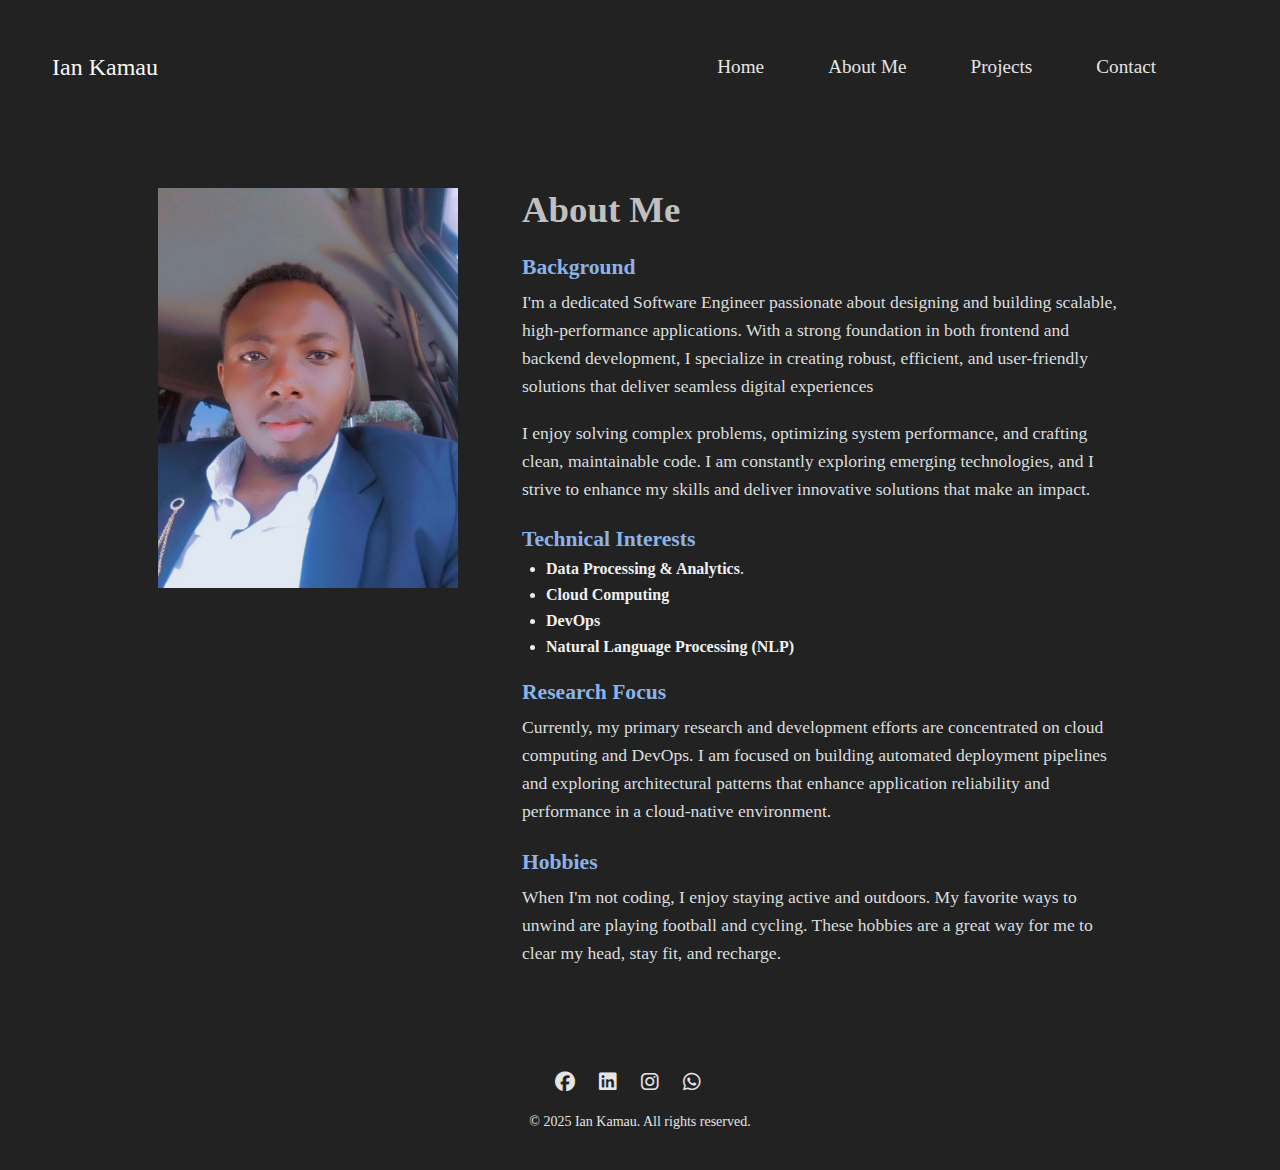
<file: about.html>
<!DOCTYPE html>
<html lang="en">
<head>
    <meta charset="UTF-8">
    <meta http-equiv="X-UA-Compatible" content="IE=edge">
    <meta name="viewport" content="width=device-width, initial-scale=1.0">
    <title>Ian Kamau |Portfolio</title>
    <link rel="stylesheet" href="about.css">
    <!----Font awesome cdn  font icon css -->
    <link rel="stylesheet" href="https://cdnjs.cloudflare.com/ajax/libs/font-awesome/6.2.1/css/all.min.css">
</head>
<body>
     <div class="hero-header">
        <div class="wrapper">
            <header>
                <div class="logo">
                <a href="index.html">
                    <div class="logo-text">Ian Kamau</div>
                </div>
            </a>
                <nav>
                    <div class="togglebtn">
                        <span></span>
                        <span></span>
                        <span></span>
                    </div>
                    <ul class="navlinks">
                        <li><a href="index.html">Home</a></li>
                        <li><a href="portfolio.html">About Me</a></li>
                        <li><a href="projects.html">Projects</a></li>
                        <li><a href="contact.html">Contact</a></li>
                    </ul>
                </nav>
            </header>
 <main class="about-section">
        <div class="profile-container">
            <img src="ngash7.jpg" alt="Your Name">
        </div>
        <div class="content-container">
            <h1>About Me</h1>
            
            <h3>Background</h3>
            <p>I'm a dedicated Software Engineer passionate about designing and building scalable, high-performance applications. With a strong foundation in both frontend and backend development, I specialize in creating robust, efficient, and user-friendly solutions that deliver seamless digital experiences
            </p>
            <br>
            <p>I enjoy solving complex problems, optimizing system performance, and crafting clean, maintainable code. I am constantly exploring emerging technologies, and I strive to enhance my skills and deliver innovative solutions that make an impact.</p>

             <h3>Technical Interests</h3>
              <ul>
                 <li><strong>Data Processing & Analytics</strong>.</li>
                  <li><strong>Cloud Computing</strong></li>
                   <li><strong>DevOps</strong> </li>
                    <li><strong>Natural Language Processing (NLP)</strong></li>
                 </ul>

           <h3>Research Focus</h3>
            <p>Currently, my primary research and development efforts are concentrated on cloud computing and DevOps. I am focused on building automated deployment pipelines and exploring architectural patterns that enhance application reliability and performance in a cloud-native environment.</p> 
       
            <h3>Hobbies</h3>
             <p>When I'm not coding, I enjoy staying active and outdoors. My favorite ways to unwind are playing football and cycling. These hobbies are a great way for me to clear my head, stay fit, and recharge.</p> 
        </div>
    </main>

              <footer class="footer">
            <div class="social-icons">
                <a href="https://www.facebook.com/share/8XiCCfiki7adhfAf/"><i class="fa-brands fa-facebook"></i></a>
                <a href="https://www.linkedin.com/in/ian-kamau-9265a637b?utm_source=share&utm_campaign=share_via&utm_content=profile&utm_medium=android_app"><i class="fa-brands fa-linkedin"></i></a>
                <a href="https://www.instagram.com/ian_ngash5_/profilecard/?igsh=MXBzMW1mbmlma2t0ag=="><i class="fa-brands fa-instagram"></i></a>
                <a href="https://whatsapp.com/dl/0115668278"><i class="fa-brands fa-whatsapp"></i></a>
                <a href="iankamnganga@gmail.com"><i class="fa-brands fa-gmail"></i></a>
            </div>
            <p>&copy; 2025 Ian Kamau. All rights reserved.</p>
        </footer>
</body>
</html>
</file>
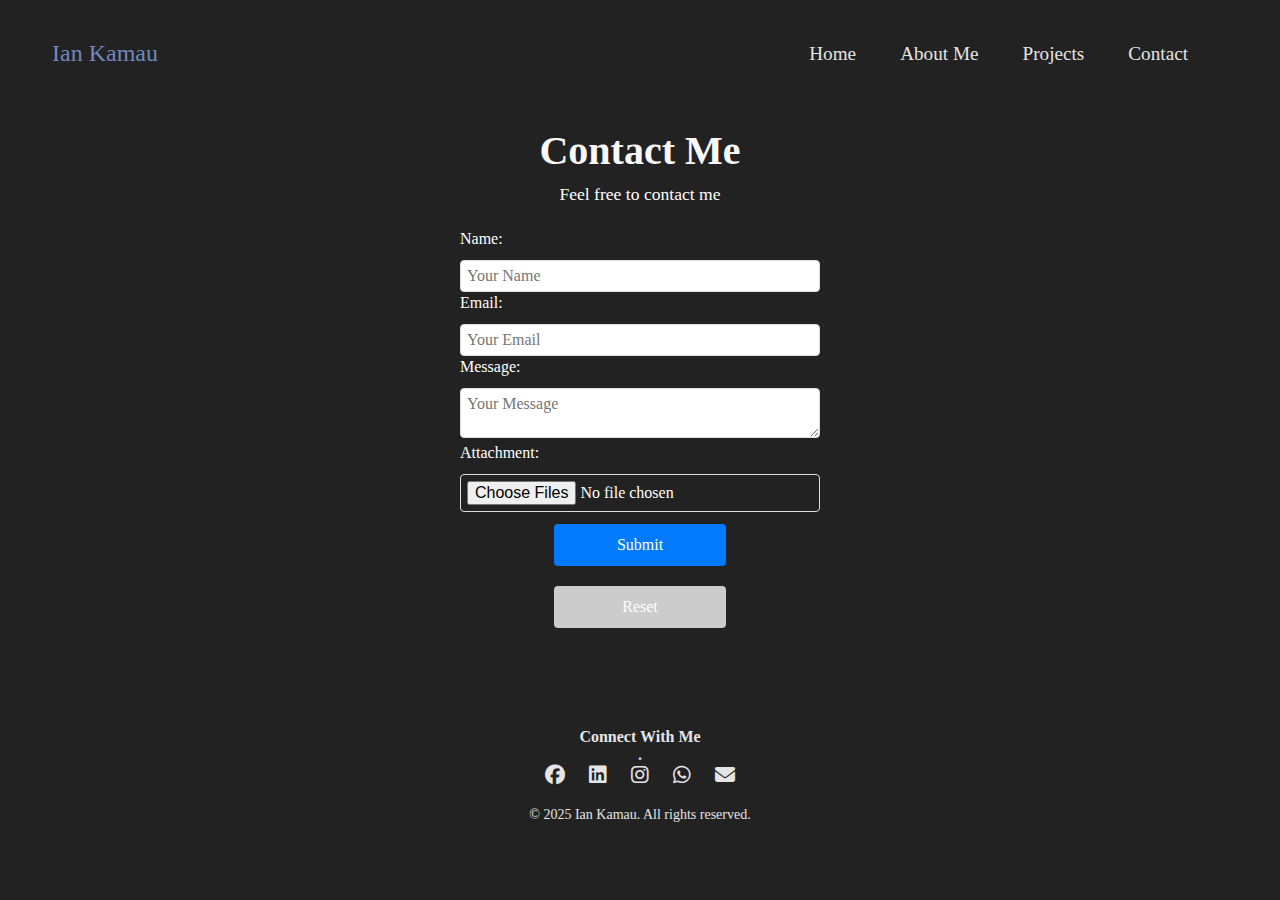
<file: contact.html>
<!DOCTYPE html>
<html lang="en">
<head>
    <meta charset="UTF-8">
    <meta http-equiv="X-UA-Compatible" content="IE=edge">
    <meta name="viewport" content="width=device-width, initial-scale=1.0">
    <title>Ian Kamau |contact</title>
     <style>
        body { font-family: Arial, sans-serif; }
        form { width: 400px; margin: auto; padding: 20px;  border-radius: 8px; }
        input, textarea, button { width: 100%; padding: 10px; margin-top: 10px; }
        #response { margin-top: 15px; padding: 10px; text-align: center; display: none; border-radius: 5px; }
        #response.success { background-color: #404140; color: #155724; border: 1px solid #c3e6cb; }
        #response.error { background-color: #1f1e1e; color: #721c24; border: 1px solid #f5c6cb; }
    </style> 
    <link rel="stylesheet" href="style.css">
    <!----Font awesome cdn  font icon css -->
    <link rel="stylesheet" href="https://cdnjs.cloudflare.com/ajax/libs/font-awesome/6.2.1/css/all.min.css">
</head>
<body>
    <div class="hero-header">
        <div class="wrapper">
            <header>
                <div class="logo">
                
                    <div class="logo-text">Ian Kamau</div>
                </div>
                <nav>
                    <div class="togglebtn">
                        <span></span>
                        <span></span>
                        <span></span>
                    </div>
                    <ul class="navlinks">
                        <li><a href="index.html">Home</a></li>
                        <li><a href="portfolio.html">About Me</a></li>
                      <li><a href="projects.html">Projects</a></li>
                        <li><a href="contact.html">Contact</a></li>
                    </ul>
                </nav>
            </header>
            <!-- Contact Section -->
     <section id="contact" class="contact-section">
        <div class="wrapper">
            <h2>Contact Me</h2>
            <p>Feel free to contact me</p>
        </div>
     <form id="contactForm" enctype="multipart/form-data">
    <div class="form-group">
        <label for="name">Name:</label>
        <input type="text" name="name" placeholder="Your Name" required>
    </div>
    <div class="form-group">
        <label for="email">Email:</label>
        <input type="email" name="email" placeholder="Your Email" required>
    </div>
    <div class="form-group">
        <label for="message">Message:</label>
        <textarea name="message" placeholder="Your Message" required></textarea>
    </div>
    <div class="form-group">
        <label for="attachment">Attachment:</label>
        <input type="file" name="attachment[]" multiple>
    </div>

    <button type="submit" class="btn">Submit</button>
    <button type="reset" class="btn">Reset</button>

    <!-- Added response div -->
    <div id="response" style="display:none; margin-top:15px; padding:10px; border-radius:5px;"></div>
</form>

<script>
    document.getElementById("contactForm").addEventListener("submit", function(e) {
        e.preventDefault(); // Stop form from refreshing page

        let form = e.target;
        let formData = new FormData(form);
        let responseDiv = document.getElementById("response");

        fetch("submit.php", {
            method: "POST",
            body: formData
        })
        .then(res => res.text())
        .then(data => {
            responseDiv.style.display = "block";
            if (data.trim().toLowerCase() === "success") {
                responseDiv.className = "success";
                responseDiv.style.backgroundColor = "#d4edda";
                responseDiv.style.color = "#155724";
                responseDiv.style.border = "1px solid #c3e6cb";
                responseDiv.innerHTML = "✅ Your message has been sent successfully!";
                form.reset();
            } else {
                responseDiv.className = "error";
                responseDiv.style.backgroundColor = "#f8d7da";
                responseDiv.style.color = "#721c24";
                responseDiv.style.border = "1px solid #f5c6cb";
                responseDiv.innerHTML = "❌ " + data;
            }
        })
        .catch(err => {
            responseDiv.style.display = "block";
            responseDiv.style.backgroundColor = "#f8d7da";
            responseDiv.style.color = "#721c24";
            responseDiv.style.border = "1px solid #f5c6cb";
            responseDiv.innerHTML = "⚠️ An unexpected error occurred.";
        });
    });
</script>

       

        
        <!-- Map Section -->
       
<!-- Map Section 
<section id="map" class="map-section">
  <iframe
    src="https://www.google.com/maps/embed?pb=!1m14!1m12!1m3!1d1994.5098153426866!2d36.66129980578531!3d-1.146455878846259!2m3!1f0!2f0!3f0!3m2!1i1024!2i768!4f13.1!5e0!3m2!1sen!2ske!4v1755619338118!5m2!1sen!2ske" 
    width="600"
     height="450" 
     style="border:0;" 
     allowfullscreen="" 
     loading="lazy" 
     referrerpolicy="no-referrer-when-downgrade">
    </iframe>
-->
</section>

  </div>
</section>


     </section>
 <footer class="footer">
       <h4>Connect With Me</h4>
       <h4>.</h4>
            <div class="social-icons">
                <a href="https://www.facebook.com/share/8XiCCfiki7adhfAf/"><i class="fa-brands fa-facebook"></i></a>
                <a href="https://www.linkedin.com/in/ian-kamau-9265a637b?utm_source=share&utm_campaign=share_via&utm_content=profile&utm_medium=android_app"><i class="fa-brands fa-linkedin"></i></a>
                <a href="https://www.instagram.com/ian_ngash5_/profilecard/?igsh=MXBzMW1mbmlma2t0ag=="><i class="fa-brands fa-instagram"></i></a>
                <a href="https://wa.me/254115668278" target="_blank"><i class="fa-brands fa-whatsapp"></i></a>
                <a href="mailto:iankamnganga@gmail.com"><i class="fa-solid fa-envelope"></i></a>

            </div>
            <p>&copy; 2025 Ian Kamau. All rights reserved.</p>
        </footer>
</body>
       
</html>
</file>
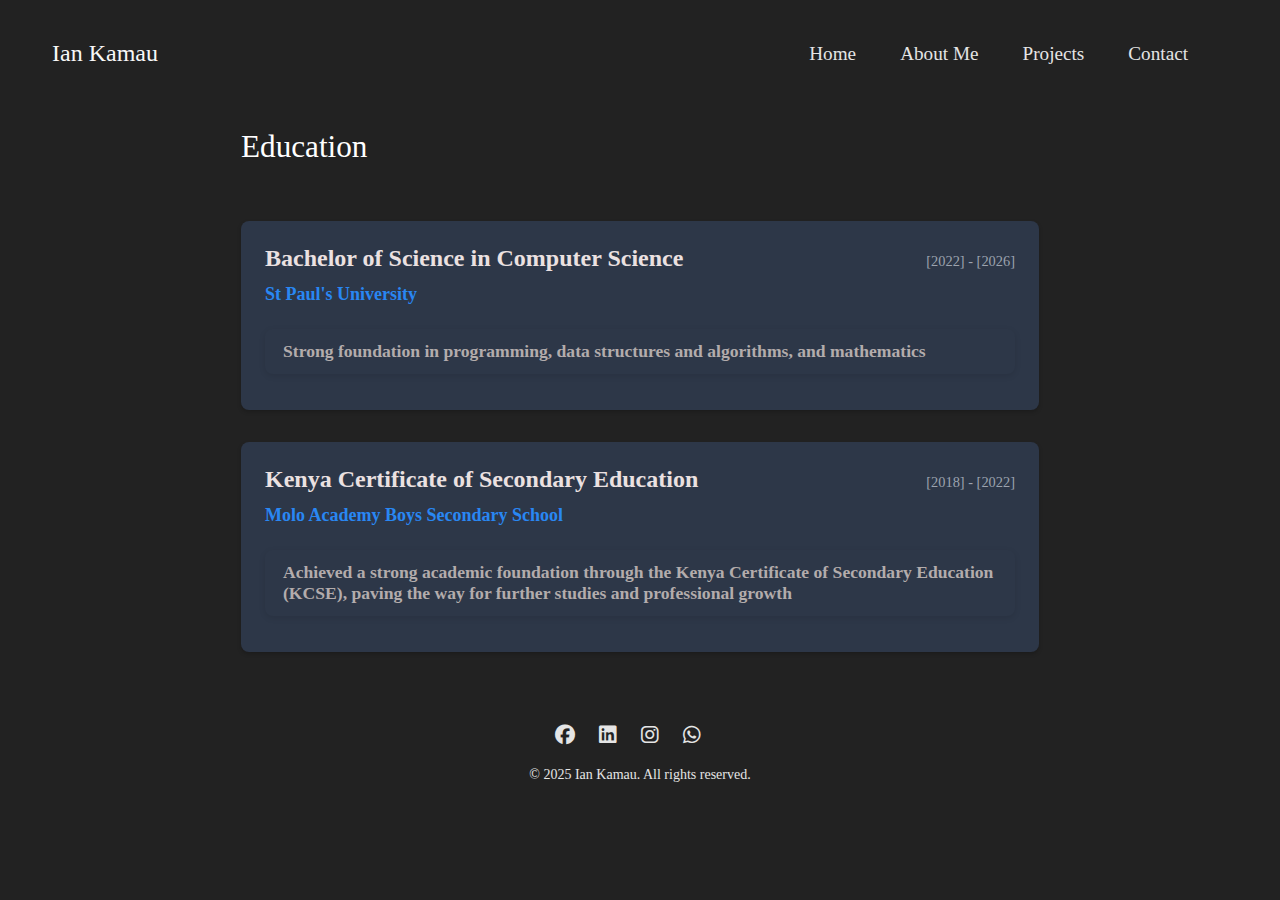
<file: education.html>
<!DOCTYPE html>
<html lang="en">
<head>
    <meta charset="UTF-8">
    <meta http-equiv="X-UA-Compatible" content="IE=edge">
    <meta name="viewport" content="width=device-width, initial-scale=1.0">
    <title>Ian Kamau |Portfolio</title>
    <link rel="stylesheet" href="experience.css">
    <!----Font awesome cdn  font icon css -->
    <link rel="stylesheet" href="https://cdnjs.cloudflare.com/ajax/libs/font-awesome/6.2.1/css/all.min.css">
</head>
<body>
     <div class="hero-header">
        <div class="wrapper">
            <header>
                <div class="logo">
                <a href="index.html">
                    <div class="logo-text">Ian Kamau</div>
                </div>
            </a>
                <nav>
                    <div class="togglebtn">
                        <span></span>
                        <span></span>
                        <span></span>
                    </div>
                    <ul class="navlinks">
                        <li><a href="index.html">Home</a></li>
                        <li><a href="portfolio.html">About Me</a></li>
                        <li><a href="projects.html">Projects</a></li>
                        <li><a href="contact.html">Contact</a></li>
                    </ul>
                </nav>
            </header>
    <!-- Main Content Section: Experience -->
           

    <main class="main-content container">
        <div class="experience-section">
            <h1 class="page-title">Education</h1>

        <section class="experience-list">

            <!-- Experience Card 1 -->
            <div class="experience-card">
                <h2 class="job-title">Bachelor of Science in Computer Science <span class="job-duration"> [2022] - [2026]</span></h2>
                               <span class="project-category">St Paul's University</span>
                  <P class="responsibilities">Strong foundation in programming, data structures and algorithms, and mathematics</P>
              <!--  <ul class="responsibilities">
                    <li>Developing and maintaining personal web applications using HTML, CSS, and JavaScript.</li>
<!--                  <li></li>
                    <li></li>
                    <li></li> -->
                </ul> 
              <!--  <p class="technologies-used"><span class="label">Technologies used:</span></p>
                <ul class="technologies-list">
                    <li>HTML, CSS, JavaScript</li>
                    <li>SQL (PostgreSQL, MySQL)</li>
                    <li>Python</li>
                    <li>PHP</li>
                    <li>Git, GitHub</li>
                    <li>Node.js</li>
                </ul>
            </div>
        -->
            </div>
            <!-- Experience Card 2 (You can duplicate this structure for more entries) -->
         <!-- <div class="experience-card">
                <h2 class="job-title">Software Engineer <span class="job-duration">- [Start Date] - [End Date]</span></h2>
                <ul class="responsibilities">
                    <li>Designed and developed robust web applications using [specific frameworks/languages].</li>
                    <li>Contributed to all phases of the software development lifecycle, from requirements gathering to deployment.</li>
                    <li>Implemented RESTful APIs and integrated with various third-party services.</li>
                    <li>Participated in code reviews and mentored junior developers.</li>
                </ul>
                <p class="technologies-used"><span class="label">Technologies used:</span></p>
                <ul class="technologies-list">
                    <li>JavaScript (React, Node.js)</li>
                    <li>Java (Spring Boot)</li>
                    <li>Docker, Kubernetes</li>
                    <li>Git, Jira</li>
                </ul>
            </div>
        -->
<div class="experience-card">
                <h2 class="job-title">Kenya Certificate of Secondary Education <span class="job-duration"> [2018] - [2022]</span></h2>
                               <span class="project-category">Molo Academy Boys Secondary School</span>
                  <P class="responsibilities">Achieved a strong academic foundation through the Kenya Certificate of Secondary Education (KCSE), paving the way for further studies and professional growth</P>
        </section>
    </main>
             <footer class="footer">
            <div class="social-icons">
                <a href="https://www.facebook.com/share/8XiCCfiki7adhfAf/"><i class="fa-brands fa-facebook"></i></a>
                <a href="https://www.linkedin.com/in/ian-kamau-9265a637b?utm_source=share&utm_campaign=share_via&utm_content=profile&utm_medium=android_app"><i class="fa-brands fa-linkedin"></i></a>
                <a href="https://www.instagram.com/ian_ngash5_/profilecard/?igsh=MXBzMW1mbmlma2t0ag=="><i class="fa-brands fa-instagram"></i></a>
                <a href="https://whatsapp.com/dl/0115668278"><i class="fa-brands fa-whatsapp"></i></a>
                <a href="iankamnganga@gmail.com"><i class="fa-brands fa-gmail"></i></a>
            </div>
            <p>&copy; 2025 Ian Kamau. All rights reserved.</p>
        </footer>
        </body>
       
        </html>
</file>
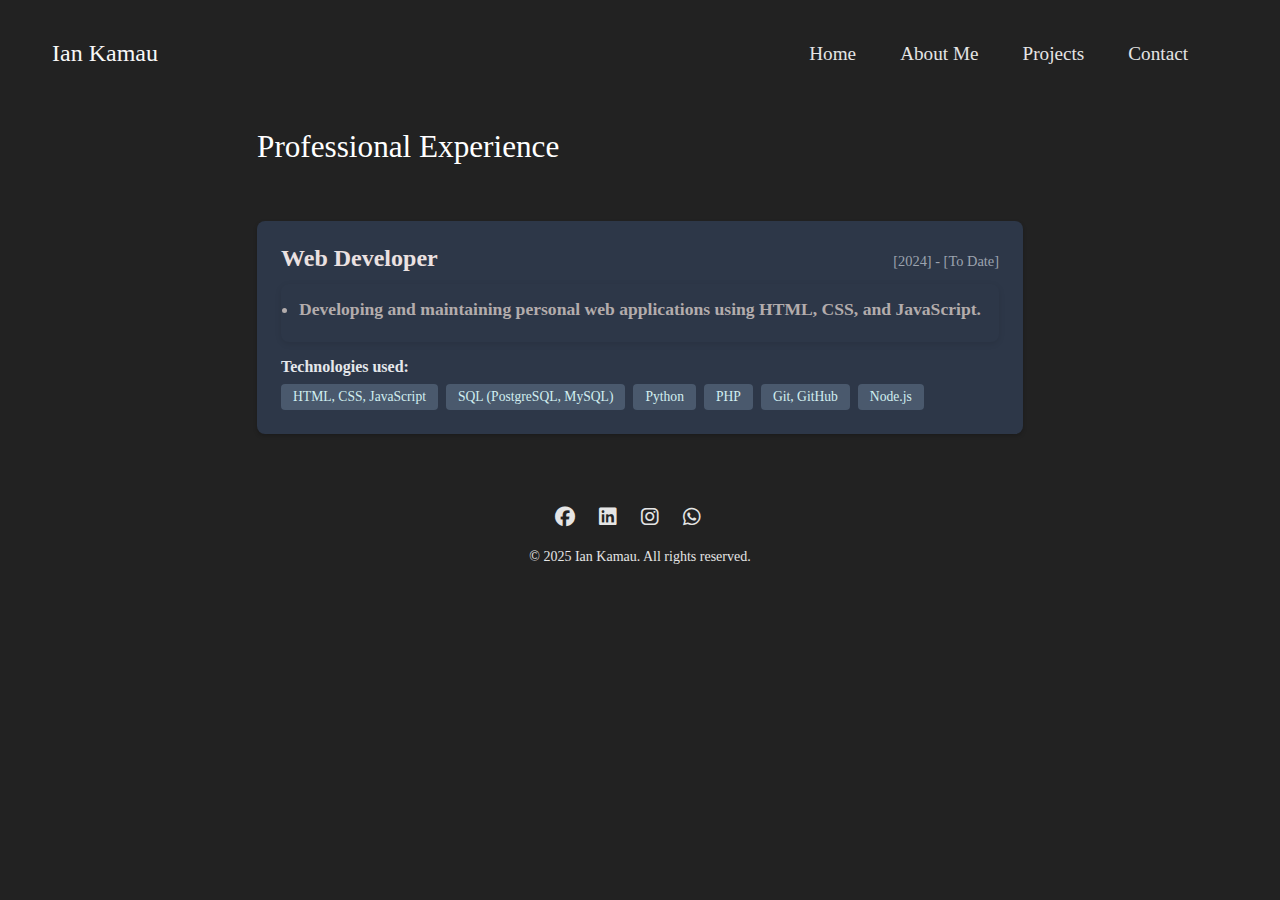
<file: experience.html>
<!DOCTYPE html>
<html lang="en">
<head>
    <meta charset="UTF-8">
    <meta http-equiv="X-UA-Compatible" content="IE=edge">
    <meta name="viewport" content="width=device-width, initial-scale=1.0">
    <title>Ian Kamau |Portfolio</title>
    <link rel="stylesheet" href="experience.css">
    <!----Font awesome cdn  font icon css -->
    <link rel="stylesheet" href="https://cdnjs.cloudflare.com/ajax/libs/font-awesome/6.2.1/css/all.min.css">
</head>
<body>
     <div class="hero-header">
        <div class="wrapper">
            <header>
                <div class="logo">
                <a href="index.html">
                    <div class="logo-text">Ian Kamau</div>
                </div>
            </a>
                <nav>
                    <div class="togglebtn">
                        <span></span>
                        <span></span>
                        <span></span>
                    </div>
                    <ul class="navlinks">
                        <li><a href="index.html">Home</a></li>
                        <li><a href="portfolio.html">About Me</a></li>
                        <li><a href="projects.html">Projects</a></li>
                        <li><a href="contact.html">Contact</a></li>
                    </ul>
                </nav>
            </header>
    <!-- Main Content Section: Experience -->
           

    <main class="main-content container">
        <div class="experience-section">
            <h1 class="page-title">Professional Experience</h1>

        <section class="experience-list">

            <!-- Experience Card 1 -->
            <div class="experience-card">
                <h2 class="job-title">Web Developer <span class="job-duration"> [2024] - [To Date]</span></h2>
                <ul class="responsibilities">
                    <li>Developing and maintaining personal web applications using HTML, CSS, and JavaScript.</li>
<!--                  <li></li>
                    <li></li>
                    <li></li> -->
                </ul>
                <p class="technologies-used"><span class="label">Technologies used:</span></p>
                <ul class="technologies-list">
                    <li>HTML, CSS, JavaScript</li>
                    <li>SQL (PostgreSQL, MySQL)</li>
                    <li>Python</li>
                    <li>PHP</li>
                    <li>Git, GitHub</li>
                    <li>Node.js</li>
                </ul>
            </div>

            <!-- Experience Card 2 (You can duplicate this structure for more entries) -->
         <!-- <div class="experience-card">
                <h2 class="job-title">Software Engineer <span class="job-duration">- [Start Date] - [End Date]</span></h2>
                <ul class="responsibilities">
                    <li>Designed and developed robust web applications using [specific frameworks/languages].</li>
                    <li>Contributed to all phases of the software development lifecycle, from requirements gathering to deployment.</li>
                    <li>Implemented RESTful APIs and integrated with various third-party services.</li>
                    <li>Participated in code reviews and mentored junior developers.</li>
                </ul>
                <p class="technologies-used"><span class="label">Technologies used:</span></p>
                <ul class="technologies-list">
                    <li>JavaScript (React, Node.js)</li>
                    <li>Java (Spring Boot)</li>
                    <li>Docker, Kubernetes</li>
                    <li>Git, Jira</li>
                </ul>
            </div>
        -->

        </section>
    </main>
             <footer class="footer">
            <div class="social-icons">
                <a href="https://www.facebook.com/share/8XiCCfiki7adhfAf/"><i class="fa-brands fa-facebook"></i></a>
                <a href="https://www.linkedin.com/in/ian-kamau-9265a637b?utm_source=share&utm_campaign=share_via&utm_content=profile&utm_medium=android_app"><i class="fa-brands fa-linkedin"></i></a>
                <a href="https://www.instagram.com/ian_ngash5_/profilecard/?igsh=MXBzMW1mbmlma2t0ag=="><i class="fa-brands fa-instagram"></i></a>
                <a href="https://whatsapp.com/dl/0115668278"><i class="fa-brands fa-whatsapp"></i></a>
                <a href="iankamnganga@gmail.com"><i class="fa-brands fa-gmail"></i></a>
            </div>
            <p>&copy; 2025 Ian Kamau. All rights reserved.</p>
        </footer>
        </body>
       
        </html>
</file>
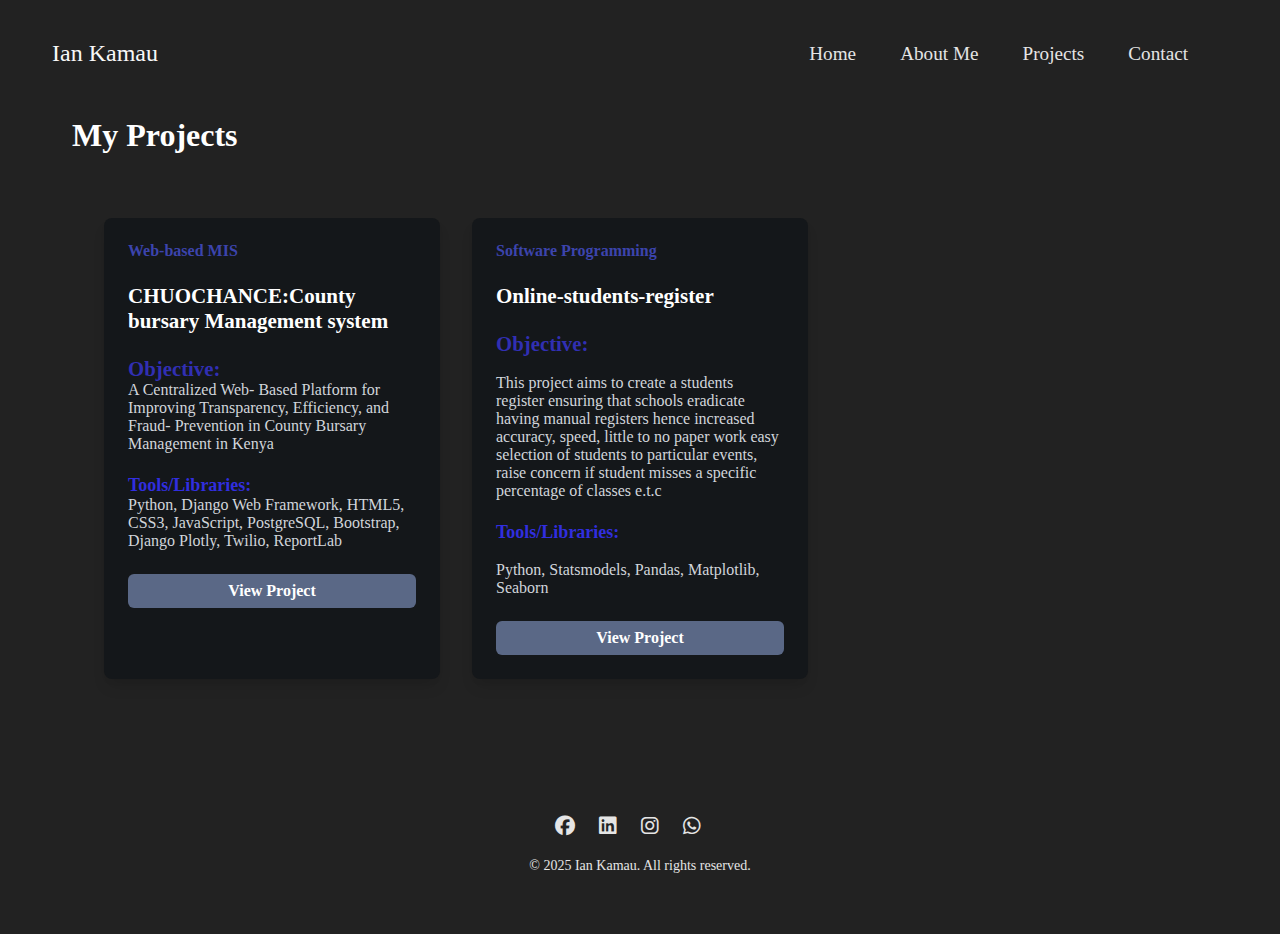
<file: projects.html>
<!DOCTYPE html>
<html lang="en">
<head>
    <meta charset="UTF-8">
    <meta http-equiv="X-UA-Compatible" content="IE=edge">
    <meta name="viewport" content="width=device-width, initial-scale=1.0">
    <title>Ian Kamau |Portfolio</title>
    <link rel="stylesheet" href="project.css">
    <!----Font awesome cdn  font icon css -->
    <link rel="stylesheet" href="https://cdnjs.cloudflare.com/ajax/libs/font-awesome/6.2.1/css/all.min.css">
</head>
<body>
     <div class="hero-header">
        <div class="wrapper">
            <header>
                <div class="logo">
                <a href="index.html">
                    <div class="logo-text">Ian Kamau</div>
                </div>
            </a>
                <nav>
                    <div class="togglebtn">
                        <span></span>
                        <span></span>
                        <span></span>
                    </div>
                    <ul class="navlinks">
                        <li><a href="index.html">Home</a></li>
                        <li><a href="portfolio.html">About Me</a></li>
                        <li><a href="projects.html">Projects</a></li>
                        <li><a href="contact.html">Contact</a></li>
                    </ul>
                </nav>
            </header>

            <section class="about-section">
        <h1>My Projects</h1>

            <main class="main-content container">
        <section class="projects-grid">

            <!-- Project Card 1: Credit Card Fraud Detection -->
            <div class="project-card">
                <span class="project-category">Web-based MIS</span>
                <h2 class="project-title">CHUOCHANCE:County bursary Management system</h2>
                <p class="project-description">
                    <span class="label">Objective:</span><br>
A Centralized Web-
Based Platform for Improving Transparency, Efficiency, and Fraud-
Prevention in County Bursary Management in Kenya</p>
                <p class="project-tools">
                    <span class="label">Tools/Libraries:</span><br> Python, Django Web Framework, HTML5, CSS3, JavaScript,  PostgreSQL, Bootstrap, Django Plotly, Twilio, ReportLab
                </p>
                <div class="project-buttons">
                    <a href="https://github.com/NGASH7/ChuoChance.git" class="project-button project-button-primary">
                        View Project
                    </a>
                </div>
            </div>

            <!-- Project Card 2: House Price Prediction -->
          <!-- <div class="project-card">
                <span class="project-category">Data Science</span>
                <h2 class="project-title">House Price Prediction using Regression Models</h2>
                <p class="project-description">
                    <span class="label">Objective:</span><br><br> A machine learning model to predict house prices based on various features such as location, size, number of bedrooms, and amenities.
                </p>
                <p class="project-tools">
                    <span class="label">Tools/Libraries:</span><br> <br>Python, Pandas, Scikit-Learn, NumPy, Matplotlib, Seaborn, XGBoost
                </p>
                <div class="project-buttons">
                    <a href="#" class="project-button project-button-primary">
                        View Project
                    </a>
                    <a href="#" class="project-button project-button-secondary">
                        View Live Demo
                    </a>
                </div>
            </div> -

            <!-- Project Card 3: Stock Price Prediction -->
            <div class="project-card">
                <span class="project-category">Software Programming</span>
                <h2 class="project-title">Online-students-register</h2>
                <p class="project-description">
                    <span class="label">Objective:</span><br> <br>This project aims to create a students register ensuring that schools eradicate having manual registers hence increased accuracy, speed, little to no paper work easy selection of students to particular events, raise concern if student misses a specific percentage of classes e.t.c
                </p>
                <p class="project-tools">
                    <span class="label">Tools/Libraries:</span></br>
                    <br> Python, Statsmodels, Pandas, Matplotlib, Seaborn
                </p>
                <div class="project-buttons">
                    <a href="https://github.com/NGASH7/Online-students-register.git" class="project-button project-button-primary">
                        View Project
                    </a>
                </div>
            </div>

            <!-- You can add more project cards following the same structure -->

        </section>
    </main>
<footer>
            <div class="social-icons">
                <a href="https://www.facebook.com/share/8XiCCfiki7adhfAf/"><i class="fa-brands fa-facebook"></i></a>
                <a href="https://www.linkedin.com/in/ian-kamau-9265a637b?utm_source=share&utm_campaign=share_via&utm_content=profile&utm_medium=android_app"><i class="fa-brands fa-linkedin"></i></a>
                <a href="https://www.instagram.com/ian_ngash5_/profilecard/?igsh=MXBzMW1mbmlma2t0ag=="><i class="fa-brands fa-instagram"></i></a>
                <a href="https://whatsapp.com/dl/0115668278"><i class="fa-brands fa-whatsapp"></i></a>
                <a href="iankamnganga@gmail.com"><i class="fa-brands fa-gmail"></i></a>
            </div>
            <p>&copy; 2025 Ian Kamau. All rights reserved.</p>
        </footer>
</body>
       
</html>
</file>
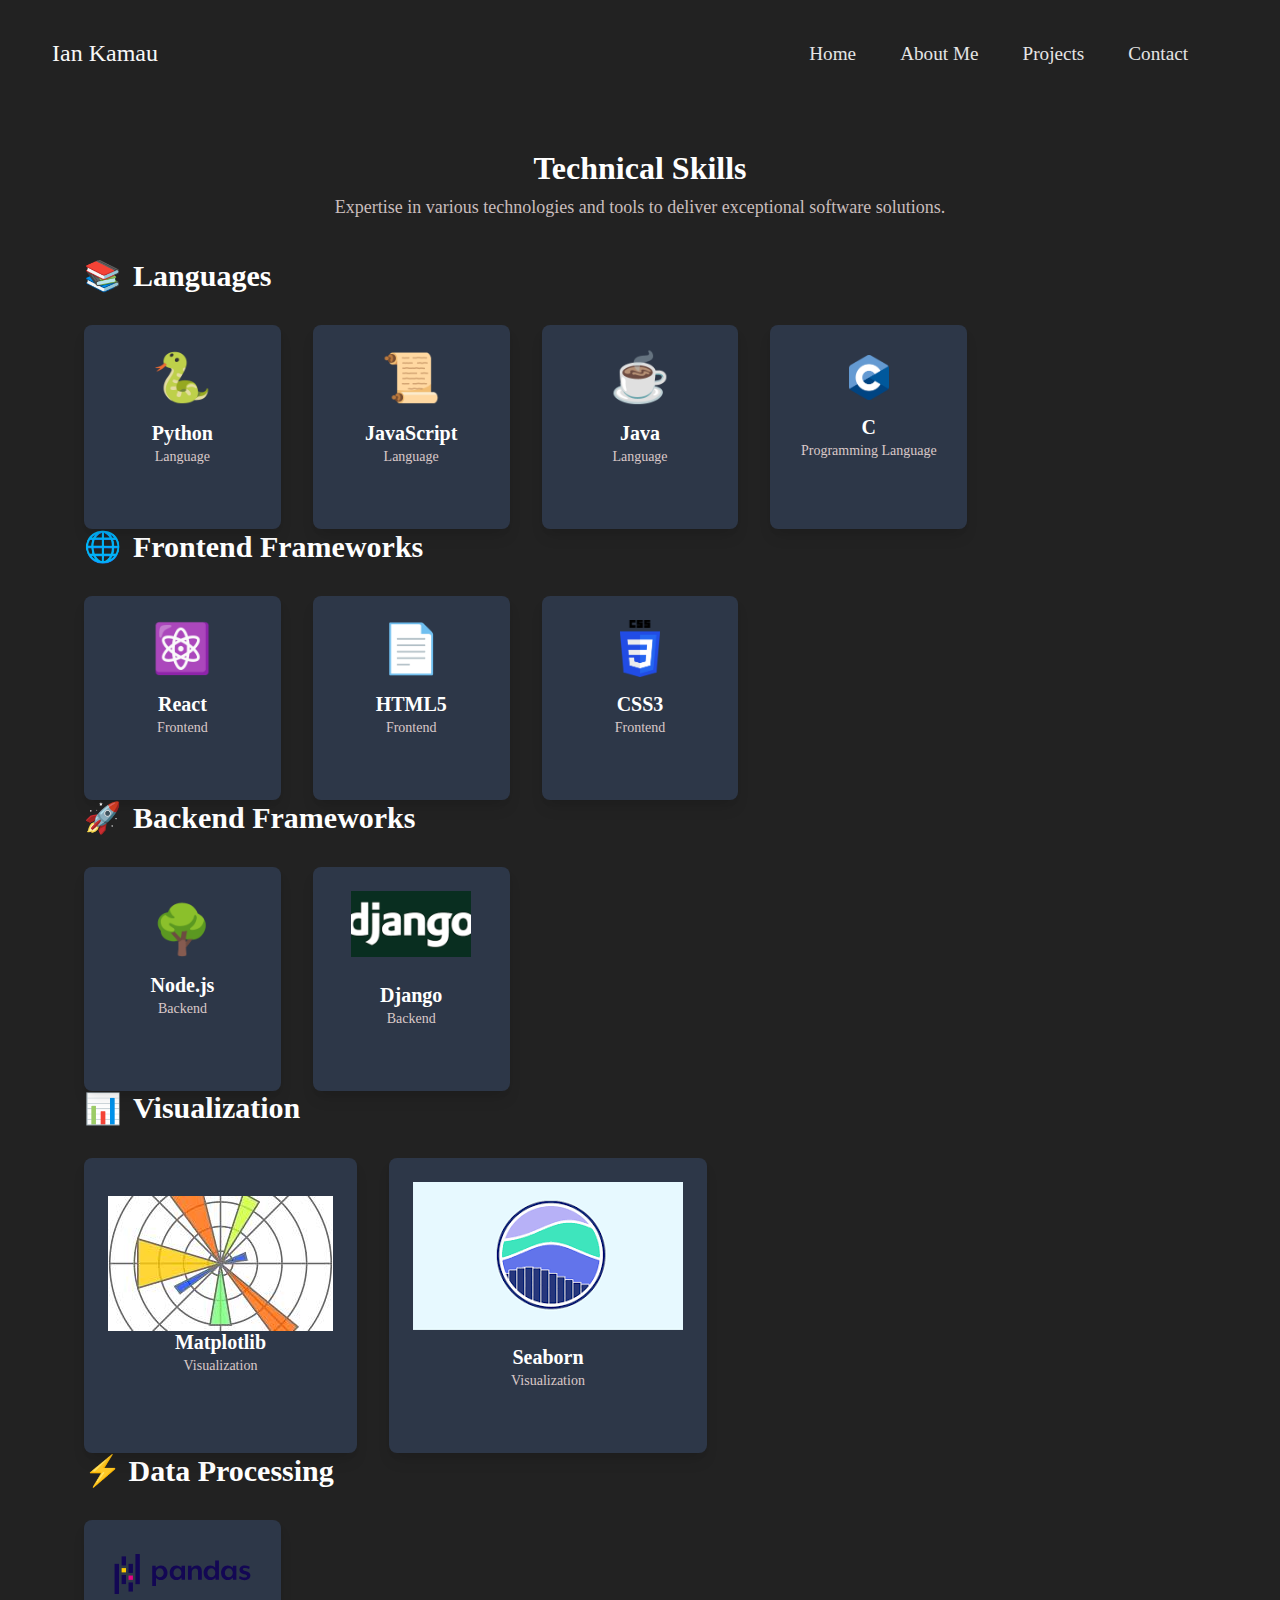
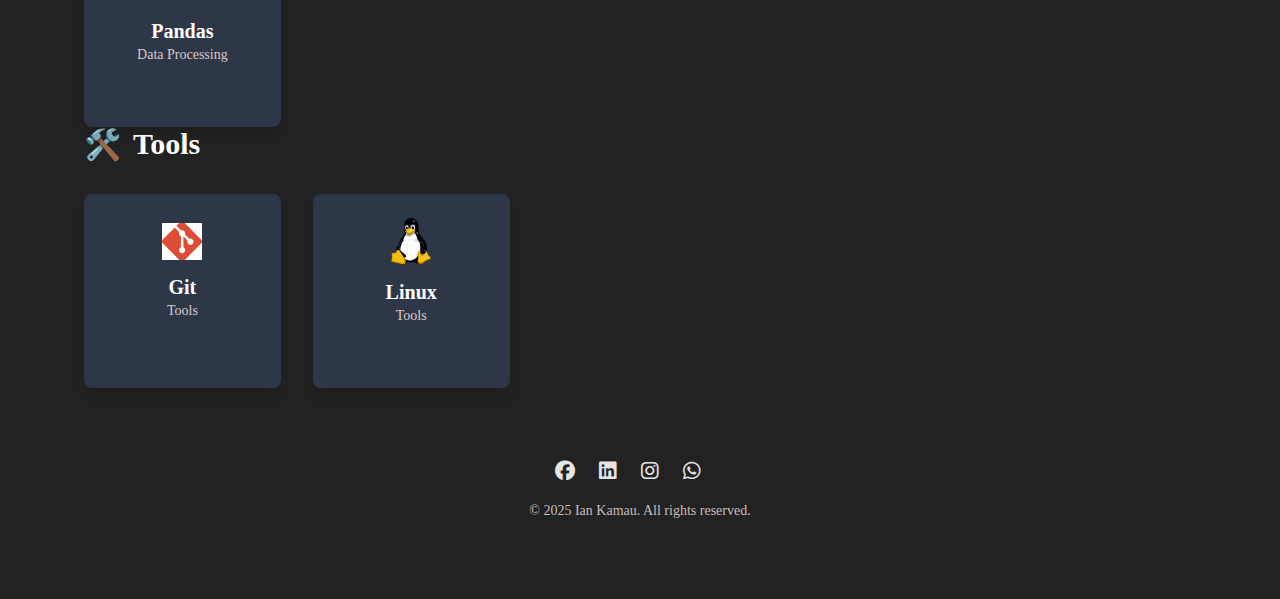
<file: skills.html>
<!DOCTYPE html>
<html lang="en">
<head>
    <meta charset="UTF-8">
    <meta http-equiv="X-UA-Compatible" content="IE=edge">
    <meta name="viewport" content="width=device-width, initial-scale=1.0">
    <title>Ian Kamau |Portfolio</title>
    <link rel="stylesheet" href="skill.css">
    <!----Font awesome cdn  font icon css -->
    <link rel="stylesheet" href="https://cdnjs.cloudflare.com/ajax/libs/font-awesome/6.2.1/css/all.min.css">
</head>
<body>
     <div class="hero-header">
        <div class="wrapper">
            <header>
                <div class="logo">
                <a href="index.html">
                    <div class="logo-text">Ian Kamau</div>
                </div>
            </a>
                <nav>
                    <div class="togglebtn">
                        <span></span>
                        <span></span>
                        <span></span>
                    </div>
                    <ul class="navlinks">
                        <li><a href="index.html">Home</a></li>
                        <li><a href="portfolio.html">About Me</a></li>
                        <li><a href="projects.html">Projects</a></li>
                        <li><a href="contact.html">Contact</a></li>
                    </ul>
                </nav>
            </header>
<main class="main-content">
       <div class="data-me">
        <h1>Technical Skills</h1>
        <p>Expertise in various technologies and tools to deliver exceptional software solutions.</p>
       </div>
        <!-- Main Skills Content -->
        <div class="skills-container">
            <!-- Languages Section -->
            <section class="skill-section">
                <h2 class="section-title">
                    <span class="section-icon">📚</span> Languages
                </h2>
                <div class="skills-grid">
                    <!-- Python -->
                    <div class="skill-card">
                        <span class="skill-icon">🐍</span>
                        <h3 class="skill-name">Python</h3>
                        <p class="skill-category">Language</p>
                    </div>
                    <!-- JavaScript -->
                    <div class="skill-card">
                        <span class="skill-icon">📜</span>
                        <h3 class="skill-name">JavaScript</h3>
                        <p class="skill-category">Language</p>
                    </div>
                    <!-- Java -->
                    <div class="skill-card">
                        <span class="skill-icon">☕</span>
                        <h3 class="skill-name">Java</h3>
                        <p class="skill-category">Language</p>
                    </div>
                                        <!-- C Programming -->
<div class="skill-card">
    <img src="C.png" alt="https://upload.wikimedia.org/wikipedia/commons/1/19/C_Logo.png" class="skill-icon" width="40">
    <h3 class="skill-name">C</h3>
    <p class="skill-category">Programming Language</p>
</div>
                </div>
            </section>

            <!-- Frontend Frameworks Section -->
            <section class="skill-section">
                <h2 class="section-title">
                    <span class="section-icon">🌐</span> Frontend Frameworks
                </h2>
                <div class="skills-grid">
                    <!-- React -->
                    <div class="skill-card">
                        <span class="skill-icon">⚛️</span>
                        <h3 class="skill-name">React</h3>
                        <p class="skill-category">Frontend</p>
                    </div>
                  
                    <!-- HTML5 -->
                    <div class="skill-card">
                        <span class="skill-icon">📄</span>
                        <h3 class="skill-name">HTML5</h3>
                        <p class="skill-category">Frontend</p>
                    </div>
                    <!-- CSS3 -->
                  <div class="skill-card">
    <img src="CSS.png" alt="" class="skill-icon" width="40">
    <h3 class="skill-name">CSS3</h3>
    <p class="skill-category">Frontend</p>
</div>


                </div>
            </section>

            <!-- Backend Frameworks Section -->
            <section class="skill-section">
                <h2 class="section-title">
                    <span class="section-icon">🚀</span> Backend Frameworks
                </h2>
                <div class="skills-grid">
                    <!-- Node.js -->
                    <div class="skill-card">
                        <span class="skill-icon">🌳</span>
                        <h3 class="skill-name">Node.js</h3>
                        <p class="skill-category">Backend</p>
                    </div>
                    <!-- Django -->
                    <div class="skill-card">
                        <span class="skill-icon"><img src="django.png" alt="https://www.djangoproject.com/"width="120"> </span>
                        <h3 class="skill-name">Django</h3>
                        <p class="skill-category">Backend</p>
                    </div>
                  
                </div>
            </section>

                <section class="skill-section">
                <h2 class="section-title">
                    <span class="section-icon">📊</span>  Visualization
                </h2>
                <div class="skills-grid">
                  
 <div class="skills-grid">
        <!-- Matplotlib -->
        <div class="skill-card">
            <img src="mat.jpeg" alt="https://upload.wikimedia.org/wikipedia/commons/8/84/Matplotlib_icon.svg"  class="skills-grid">
            <h3 class="skill-name">Matplotlib</h3>
            <p class="skill-category">Visualization</p>
        </div>

        <!-- Seaborn -->
        <div class="skill-card">
            <img src="sea.png" alt="https://seaborn.pydata.org/_static/logo-wide-lightbg.svg" class="skill-icon">
            <h3 class="skill-name">Seaborn</h3>
            <p class="skill-category">Visualization</p>
        </div>

                </div>
            </section>

            <!-- Data Processing Section -->
<section class="skills-section">
    <h2 class="section-title">⚡ Data Processing</h2>

    <div class="skills-grid">
        <!-- Pandas -->
        <div class="skill-card">
            <img src="pandas.svg" alt="https://upload.wikimedia.org/wikipedia/commons/e/ed/Pandas_logo.svg" class="skill-icon">
            <h3 class="skill-name">Pandas</h3>
            <p class="skill-category">Data Processing</p>
        </div>
    </div>
</section>            

            <!-- Tools Section -->
            <section class="skill-section">
                <h2 class="section-title">
                    <span class="section-icon">🛠️</span> Tools
                </h2>
                <div class="skills-grid">
                    <!-- Git -->
                   <div class="skill-card">
    <img src="GIT.png" alt="" class="skill-icon" width="40">
    <h3 class="skill-name">Git</h3>
    <p class="skill-category">Tools</p>
</div>
<!-- Linux -->
<div class="skill-card">
    <img src="linux.svg" alt="https://upload.wikimedia.org/wikipedia/commons/3/35/Tux.svg" class="skill-icon" width="40">
    <h3 class="skill-name">Linux</h3>
    <p class="skill-category">Tools</p>
</div>

                  
                </div>
            </section>
        </div>
    </main>
  <footer class="footer">
            <div class="social-icons">
                <a href="https://www.facebook.com/share/8XiCCfiki7adhfAf/"><i class="fa-brands fa-facebook"></i></a>
                <a href="https://www.linkedin.com/in/ian-kamau-9265a637b?utm_source=share&utm_campaign=share_via&utm_content=profile&utm_medium=android_app"><i class="fa-brands fa-linkedin"></i></a>
                <a href="https://www.instagram.com/ian_ngash5_/profilecard/?igsh=MXBzMW1mbmlma2t0ag=="><i class="fa-brands fa-instagram"></i></a>
                <a href="https://whatsapp.com/dl/0115668278"><i class="fa-brands fa-whatsapp"></i></a>
                <a href="iankamnganga@gmail.com"><i class="fa-brands fa-gmail"></i></a>
            </div>
            <p>&copy; 2025 Ian Kamau. All rights reserved.</p>
        </footer>
</body>
</html>
</file>
<file: about.css>
/* Footer Styles */
footer {
    background-color: #222; /* Dark background for footer */
    color: #e5e5e5; /* Light text color for readability */
    padding: 40px 0;
    text-align: center;
}

footer .footer {
    max-width: 1280px;
    margin: 0 auto;
    padding: 0 20px;
}

footer .social-icons {
    margin-bottom: 20px;
}

footer .social-icons a {
    color: #e5e5e5;
    font-size: 20px;
    margin: 0 10px;
    transition: 0.3s;
}

footer .social-icons a:hover {
    color: #007ced; /* Accent color for social icons on hover */
    transform: translateY(-5px); /* Slight lift on hover */
}

footer .footer-links {
    margin-bottom: 20px;
}

footer .footer-links a {
    color: #e5e5e5;
    margin: 0 15px;
    font-size: 16px;
    text-transform: uppercase;
    transition: 0.3s;
}

footer .footer-links a:hover {
    color: #007ced; /* Accent color for links on hover */
}

footer .newsletter {
    margin-top: 20px;
}

footer .newsletter input {
    padding: 10px;
    width: 250px;
    border: 2px solid #444;
    background-color: #333;
    color: #e5e5e5;
    border-radius: 30px;
    margin-right: 10px;
    font-size: 16px;
    transition: 0.3s;
}

footer .newsletter button {
    padding: 10px 20px;
    background-color: #007ced;
    color: #fff;
    border: none;
    border-radius: 30px;
    font-size: 16px;
    cursor: pointer;
    transition: 0.3s;
}

footer .newsletter button:hover {
    background-color: #0c9ba0; /* Accent color for the button on hover */
}

footer p {
    font-size: 14px;
    margin-top: 20px;
}

body, html {
    overflow-x: hidden;
    width: 100%;
}
*{
    box-sizing: border-box;
    padding: 0;
    margin: 0;
    font-family: serif, Georgia;
    text-decoration: none;
}
body{
    overflow-x: hidden;
}
.hero-header{
    width:100%;
    height: 100%;
    min-height: 100vh;
    background: #222;
}
.wrapper{
    max-width:1280px;
    max-width: 95%;
    margin: 0 auto;
    padding: 0 20px;
}
header{
    padding: 40px 0 30px;
    display: flex;
    justify-content: space-between;
    align-items: center;
    flex-wrap: wrap;
}
.logo{
    display: inline-flex;
    justify-content: center;
    align-items: center;
}
.logo i{
    height: 45px;
    width:45px;
    background-color: #007ced;
    border-radius: 50%;
    color:#6663ee;
    font-weight: 700;
    font-size: 1.5rem;
    padding: 10px;
    margin-right: 5px;
    cursor: pointer;
    text-align: center;
    
}
.logo .logo-text{
    font-size: 24px;
    font-weight: 500;
    color: #f8f8f8;
}
nav .togglebtn{
    width: 35px;
    height: 35px;
    position: absolute;
    top:45px;
    right: 3%;
    z-index: 5;
    cursor: pointer;
    display: none;
}
nav .togglebtn span{
    display: block;
    background-color: #0e2ddb;
    margin: 5px 0px;
    width:100%;
    height:3px;
    transition: 0.3s;
    transition-property:  transform, opacity;

}
nav .navlinks{
    list-style-type: none;
}
nav .navlinks li{
    display: inline-block;
}
nav .navlinks li a{
     color:#e5e5e5;
     margin-right: 2.5rem;
          font-size: 1.2rem; /* Example: making the font size 20% larger than the default */

}
.container {
    display: flex;
    justify-content: space-around;
    align-items: center;
    padding-top:4rem;
}
.btn-group{
    margin:45px 0;
}
.btn-group .btn{
    border-color: #d5d5d5;
    color:#fff;
    background-color: #333;
    padding: 12px 25px;
    margin: 5px 0px;
    margin-right:7px;
    border-radius: 30px;
    border:2px solid #e5e5e5;
    box-shadow:  0 10px 10px -8px rgb(0 0 0 / 78%);
}
.btn.active{
    background-color: #505052; 

}
.btn-group a.btn:hover {
    background-color: #1dc5e2; 
    color: #fff; 
  }
  
  .btn-group a.btn.active:hover {
    background-color: #1dc5e2; 
    color: #fff; 
  }
  /* Respnosiv design & displaying navbar for small screen */
@media(max-width:930px)
{
    nav .togglebtn{
        display: initial;
    }
    /* for toggle button**/
    .click {
        top:45px;
    }
    .click span{
        position: absolute;
        margin-top:12px
    }
    .click span:first-child{
        transform: rotate(-40deg);
    }
    .click span:nth-child(2)
    {
        opacity: 0;
        margin:0;
    }
    .click span:last-child{
        transform: rotate(45deg);
        top:0;
    }
    nav .navlinks{
        position: absolute;
        top:110px;
        right:-100%;
        bottom: 0;
        width: 60%;
        height: 100vh;
        background-color: #222;
        z-index: 3;
        box-shadow: 5px 13px 30px rgba(0,0,0,0.1);
        transition: 0.5s;
        padding: 25px 0px;
    }
    nav .navlinks li{
        display: block;
    }
    nav .navlinks li a{
        display: block;
        margin-bottom: 15px;
        text-align: center;
    }
    nav .navlinks.open{
        right:0;
    }
}
@media(max-width:768px)
{
    .container{
        flex-direction: column;
        padding-top:2rem
    }
    .hero-text{
        padding:40px 0px;
    }
}

/* Hover effect for nav links */
nav ul.navlinks li a:hover {
    color: #0ab5d3;
    background-color: #222;

}

/* Active link effect (for when the user is on a particular page) */
nav ul.navlinks li a.active {
    color: #20ffff; /* Active link color */
    font-weight: bold; /* Optional: makes the active link bold */
}

/* Custom Scrollbar for better aesthetics */
::-webkit-scrollbar {
    width: 8px;
}
::-webkit-scrollbar-track {
    background: #1e293b; /* Darker track */
}
::-webkit-scrollbar-thumb {
    background: #4a5568; /* Grey thumb */
    border-radius: 4px;
}
::-webkit-scrollbar-thumb:hover {
    background: #6b7280; /* Lighter grey on hover */
}
/* Container for content to center and limit width */
.container {
    max-width: 1200px;
    margin-left: auto;
    margin-right: auto;
    padding-left: 1rem; /* 16px */
    padding-right: 1rem; /* 16px */
}
@media (min-width: 768px) {
    .container {
        padding-left: 2rem; /* 32px */
        padding-right: 2rem; /* 32px */
    }
}
/* Main Content Section */
.main-content {
    flex-grow: 1; /* flex-grow */
    padding: 1rem; /* p-4 */
}
@media (min-width: 768px) {
    .main-content {
        padding: 2rem; /* md:p-8 */
    }
---
/* Basic reset for consistent styling */
body, h1, h3, p, ul {
    margin: 0;
    padding: 0;
}

body {
    font-family: Arial, sans-serif; /* Use a font similar to the example */
    background-color: #222; /* Dark background color */
    color: #f0f0f0; /* Light text color */
}

/* Navigation Bar */
nav {
    display: flex;
    justify-content: space-between;
    align-items: center;
    padding: 1rem 2rem;
    background-color: #222; /* Slightly different shade for the navbar */
}

nav .logo {
    font-size: 2rem;
    font-weight: bold;
    color: #f0f0f0;
}

nav ul {
    list-style: none;
    display: flex;
    gap: 1.5rem;
}

nav a {
    color: #c0c0c0;
    text-decoration: none;
    font-size: 1rem;
    transition: color 0.3s ease;
}

nav a:hover {
    color: #ffffff;
}

/* Main About Me Section */
.about-section {
    display: flex;
    justify-content: center;
    align-items: center;
    padding: 4rem 2rem;
    gap: 4rem; /* Spacing between image and text */
}

.profile-container img {
    width: 300px; /* Adjust size as needed */
    height: 400px;

     /* Makes the image round */
    object-fit: cover; /* Ensures the image fills the space without distortion */
}
.profile-container {
    /* New styling for the container */
    position: sticky;
    top: 2rem; /* How far from the top of the screen the image will stick */
    align-self: flex-start; /* Aligns the container to the top of the flex container */
    height: fit-content; /* Ensures the container is only as tall as its content */
}



.content-container {
    max-width: 600px;
}

.content-container h1 {
    font-size: 2.3rem;
    margin-bottom: 1.5rem;
    font-family:serif, Georgia;
color: #c0c0c0;
}

.content-container h3 {
    font-size: 1.35rem;
    margin-top: 1.5rem;
    margin-bottom: 0.5rem;
    color: #8bb3e7; /* A slightly different color for section headings */
}

.content-container p {
    line-height: 1.6;
    font-size:1.1rem;
    color: #dadedf;
}

.content-container ul {
    list-style-type:   /* Removes bullets */
    padding-left: 0;
margin-left: 1.5rem;
}

.content-container li {
    margin-bottom: 0.5rem;
}
</file>
<file: style.css>
body, html {
    overflow-x: hidden;
    width: 100%;
}
*{
    box-sizing: border-box;
    padding: 0;
    margin: 0;
    font-family: serif, Georgia;
    text-decoration: none;
}
body{
    overflow-x: hidden;
}
.hero-header{
    width:100%;
    height: 100%;
    min-height: 100vh;
    background: #222;
}
.wrapper{
    max-width:1280px;
    max-width: 95%;
    margin: 0 auto;
    padding: 0 20px;
}
header{
    padding: 40px 0 30px;
    display: flex;
    justify-content: space-between;
    align-items: center;
    flex-wrap: wrap;
}
.logo{
    display: inline-flex;
    justify-content: center;
    align-items: center;
}
.logo i{
    height: 45px;
    width:45px;
    background-color: #007ced;
    border-radius: 50%;
    color:#6663ee;
    font-weight: 700;
    font-size: 1.5rem;
    padding: 10px;
    margin-right: 5px;
    cursor: pointer;
    text-align: center;
    
}
.logo .logo-text{
    font-size: 24px;
    font-weight: 500;
    color: #7088bd;
}
nav .togglebtn{
    width: 35px;
    height: 35px;
    position: absolute;
    top:45px;
    right: 3%;
    z-index: 5;
    cursor: pointer;
    display: none;
}
nav .togglebtn span{
    display: block;
    background-color: #0e2ddb;
    margin: 5px 0px;
    width:100%;
    height:3px;
    transition: 0.3s;
    transition-property:  transform, opacity;

}
nav .navlinks{
    list-style-type: none;
}
nav .navlinks li{
    display: inline-block;
}
nav .navlinks li a{
     color:#e5e5e5;
     margin-right: 2.5rem;
          font-size: 1.2rem; /* Example: making the font size 20% larger than the default */

}
.container {
    display: flex;
    justify-content: space-around;
    align-items: center;
    padding-top:4rem;
}
.container .hero-pic{
    width: 300px;
    height: 300px;
    border-radius: 50%;
    overflow: hidden;
    border: 15px solid #444;
    box-shadow: 5px 7px 25px rgba(0,0,0,0.5);
}
.hero-pic img{
    height: 100%;
    width:100%;
    transition: 0.5s;
}
.hero-pic img:hover{
    transform: scale(1.2);
}
.hero-text{
    max-width: 500px;
    display: flex;
    flex-direction: column;
}
.hero-text h5{
    color:#e5e5e5;
    font-size: 22px;
}
.hero-text h5 span{
    color: #7088bd;
    font-size: 23px;
}
.hero-text h1{
    color: #7088bd;
    font-size: 1.5rem;
}
.hero-text p{
    color:#e5e5e5;
    font-size: 20px;
}
.btn-group{
    margin:45px 0;
}
.btn-group .btn{
    border-color: #d5d5d5;
    color:#fff;
    background-color: #333;
    padding: 12px 25px;
    margin: 5px 0px;
    margin-right:7px;
    border-radius: 30px;
    border:2px solid #e5e5e5;
    box-shadow:  0 10px 10px -8px rgb(0 0 0 / 78%);
}
.btn.active{
    background-color: #505052; 

}
.btn-group a.btn:hover {
    background-color: #1dc5e2; 
    color: #fff; 
  }
  
  .btn-group a.btn.active:hover {
    background-color: #1dc5e2; 
    color: #fff; 
  }
.hero-text .social i{
    color: #e5e5e5;
    font-size: 18px;
    margin-right: 10px;
    transition: 0.5s;
}
.hero-text .social i:hover{
    color:#007ced;
    transform: rotate(360deg);
}
/* Respnosiv design & displaying navbar for small screen */
@media(max-width:930px)
{
    nav .togglebtn{
        display: initial;
    }
    /* for toggle button**/
    .click {
        top:45px;
    }
    .click span{
        position: absolute;
        margin-top:12px
    }
    .click span:first-child{
        transform: rotate(-40deg);
    }
    .click span:nth-child(2)
    {
        opacity: 0;
        margin:0;
    }
    .click span:last-child{
        transform: rotate(45deg);
        top:0;
    }
    nav .navlinks{
        position: absolute;
        top:110px;
        right:-100%;
        bottom: 0;
        width: 60%;
        height: 100vh;
        background-color: #222;
        z-index: 3;
        box-shadow: 5px 13px 30px rgba(0,0,0,0.1);
        transition: 0.5s;
        padding: 25px 0px;
    }
    nav .navlinks li{
        display: block;
    }
    nav .navlinks li a{
        display: block;
        margin-bottom: 15px;
        text-align: center;
    }
    nav .navlinks.open{
        right:0;
    }
}
@media(max-width:768px)
{
    .container{
        flex-direction: column;
        padding-top:2rem
    }
    .hero-text{
        padding:40px 0px;
    }
}

/* Hover effect for nav links */
nav ul.navlinks li a:hover {
    color: #7088bd;
    background-color: #333 /* Optional background color on hover */
}

/* Active link effect (for when the user is on a particular page) */
nav ul.navlinks li a.active {
    color: #20ffff; /* Active link color */
    font-weight: bold; /* Optional: makes the active link bold */
}

/* Footer Styles */
footer {
    background-color: #222; /* Dark background for footer */
    color: #e5e5e5; /* Light text color for readability */
    padding: 40px 0;
    text-align: center;
}

footer .footer {
    max-width: 1280px;
    margin: 0 auto;
    padding: 0 20px;
}

footer .social-icons {
    margin-bottom: 20px;
}

footer .social-icons a {
    color: #e5e5e5;
    font-size: 20px;
    margin: 0 10px;
    transition: 0.3s;
}

footer .social-icons a:hover {
    color: #007ced; /* Accent color for social icons on hover */
    transform: translateY(-5px); /* Slight lift on hover */
}

footer .footer-links {
    margin-bottom: 20px;
}

footer .footer-links a {
    color: #e5e5e5;
    margin: 0 15px;
    font-size: 16px;
    text-transform: uppercase;
    transition: 0.3s;
}

footer .footer-links a:hover {
    color: #007ced; /* Accent color for links on hover */
}

footer .newsletter {
    margin-top: 20px;
}

footer .newsletter input {
    padding: 10px;
    width: 250px;
    border: 2px solid #444;
    background-color: #333;
    color: #e5e5e5;
    border-radius: 30px;
    margin-right: 10px;
    font-size: 16px;
    transition: 0.3s;
}

footer .newsletter button {
    padding: 10px 20px;
    background-color: #007ced;
    color: #fff;
    border: none;
    border-radius: 30px;
    font-size: 16px;
    cursor: pointer;
    transition: 0.3s;
}

footer .newsletter button:hover {
    background-color: #0c9ba0; /* Accent color for the button on hover */
}

footer p {
    font-size: 14px;
    margin-top: 20px;
}

/* General Section Styling */
.contact-section {
    padding: 30px 20px;
    background-color: #222;
    color: #fff;
    text-align: center;
}

.contact-section h2 {
    font-size: 2.5rem;
    margin-bottom: 10px;
    color: #f8f8f8;
}

.contact-section p {
    font-size: 1.1rem;
    margin-bottom: 5px;
    color: #fffefe;
}

/* Form Group Styling */
.form-group {
    width: 100%;
    margin-bottom: 2px;
    text-align: center;
}

.form-group label {
    display: flex; 
    font-size: 1rem;
    color: #ffffff;
    margin-bottom: 2px;
}

.form-group input,
.form-group textarea {
    width: 100%;
    padding: 6px;
    font-size: 1rem;
    border-radius: 4px;
    border: 1px solid #ddd;
    box-sizing: border-box;
    transition: border-color 0.3s;
}

/* Focus & Hover Effects */
.form-group input:focus,
.form-group textarea:focus {
    border-color: #007BFF;
    outline: none;
}

/* Button Styling */
.btn {
    width: 48%;
    padding: 12px;
    margin: 10px 1%;
    font-size: 1rem;
    color: #fff;
    background-color: #007BFF;
    border: none;
    border-radius: 4px;
    cursor: pointer;
    transition: background-color 0.3s;
}

.btn:hover {
    background-color: #0056b3;
}

.btn:active {
    background-color: #003d7a;
}

/* Reset Button Styling */
button[type="reset"] {
    background-color: #ccc;
}

button[type="reset"]:hover {
    background-color: #999;
}

/* Success and Error Messages */
.success-message,
.error-message {
    display: none;
    padding: 15px;
    margin-top: 20px;
    border-radius: 4px;
    font-size: 1rem;
}

.success-message {
    background-color: #28a745;
    color: #fff;
}

.error-message {
    background-color: #fff;
    color: #e40303;
}

/* File Input Styling */
#attachment {
    padding: 6px;
    border-radius: 4px;
    border: 1px solid #cecece;
    background-color: #cecece;
}

/* Responsive Styling */
@media (max-width: 768px) {
    .contact-section {
        padding: 30px 15px;
    }

    .form-group input,
    .form-group textarea {
        padding: 10px;
        font-size: 0.95rem;
    }

    .btn {
        width: 100%;
        margin: 10px 0;
    }
}

/* Section Titles */
.section-title, h2 {
    font-size: 22px;
    color: #b3adad;
    margin-bottom: 20px;
}

/* Experience Section */
.experience {
    margin-bottom: 40px;
}

.experience-cards {
    display: flex;
    justify-content: space-between;
    gap: 10px;
}

.card {
    background-color: rgb(78, 128, 141);
    border-radius: 2px;
    box-shadow: 0 4px 6px rgba(0, 0, 0, 0.1);
    width: 45%;
    overflow: hidden;
    text-align: center;
    transition: transform 0.3s ease;
}

.card img {
    width: 100%;
    height: 200px;
    object-fit: cover;
}

.card-content {
    padding: 15px;
}

.card:hover {
    transform: translateY(-10px);
}

/* Blog Section */
.blogs {
    margin-bottom: 40px;
}

.blog-cards {
    display: flex;
    justify-content: space-between;
    gap: 20px;
}

.blog-card {
    background-color: rgb(63, 123, 138);
    border-radius: 8px;
    box-shadow: 0 4px 6px rgba(64, 128, 165, 0.1);
    width: 45%;
    overflow: hidden;
    text-align: center;
    transition: transform 0.3s ease;
}

.blog-card img {
 
       width: 100%;
    height: 200px;
    object-fit: cover;
}

.blog-content {
    padding: 15px;
}

.blog-card:hover {
    transform: translateY(-10px);
}

.blog-content a {
    color: #333;
    text-decoration: none;
    font-weight: bold;
    margin-top: 10px;
    display: inline-block;
}
.map-responsive {
  position: relative;
  padding-bottom: 56.25%; /* 16:9 aspect ratio */
  height: 0;
  overflow: hidden;
}
.map-responsive iframe {
  position: absolute;
  top: 0;
  left: 0;
  width: 100%;
  height: 100%;
  border: 0;
}
.map-section iframe {
  width: 100vw;   /* full viewport width */
  margin-left: calc(-50vw + 50%); /* cancels wrapper centering */
  height: 200px;  /* adjust height */
  border: 0;
  display: block;
}

.hero-text p {
    color: #e5e5e5;
    font-size: 20px;
    /* Add this line to change the font */
    font-family: serif, Georgia;
}
</file>
<file: experience.css>
/* Footer Styles */
footer {
    background-color: #222; /* Dark background for footer */
    color: #e5e5e5; /* Light text color for readability */
    padding: 40px 0;
    text-align: center;
}

footer .footer {
    max-width: 1280px;
    margin: 0 auto;
    padding: 0 20px;
}

footer .social-icons {
    margin-bottom: 20px;
}

footer .social-icons a {
    color: #e5e5e5;
    font-size: 20px;
    margin: 0 10px;
    transition: 0.3s;
}

footer .social-icons a:hover {
    color: #007ced; /* Accent color for social icons on hover */
    transform: translateY(-5px); /* Slight lift on hover */
}

footer .footer-links {
    margin-bottom: 20px;
}

footer .footer-links a {
    color: #e5e5e5;
    margin: 0 15px;
    font-size: 16px;
    text-transform: uppercase;
    transition: 0.3s;
}

footer .footer-links a:hover {
    color: #007ced; /* Accent color for links on hover */
}

footer .newsletter {
    margin-top: 20px;
}

footer .newsletter input {
    padding: 10px;
    width: 250px;
    border: 2px solid #444;
    background-color: #333;
    color: #e5e5e5;
    border-radius: 30px;
    margin-right: 10px;
    font-size: 16px;
    transition: 0.3s;
}

footer .newsletter button {
    padding: 10px 20px;
    background-color: #007ced;
    color: #fff;
    border: none;
    border-radius: 30px;
    font-size: 16px;
    cursor: pointer;
    transition: 0.3s;
}

footer .newsletter button:hover {
    background-color: #0c9ba0; /* Accent color for the button on hover */
}

footer p {
    font-size: 14px;
    margin-top: 20px;
}

body, html {
    overflow-x: hidden;
    width: 100%;
}
*{
    box-sizing: border-box;
    padding: 0;
    margin: 0;
    font-family: serif, Georgia;
    text-decoration: none;
}
body{
    overflow-x: hidden;
}
.hero-header{
    width:100%;
    height: 100%;
    min-height: 100vh;
    background: #222;
}
.wrapper{
    max-width:1280px;
    max-width: 95%;
    margin: 0 auto;
    padding: 0 20px;
}
header{
    padding: 40px 0 30px;
    display: flex;
    justify-content: space-between;
    align-items: center;
    flex-wrap: wrap;
}
.logo{
    display: inline-flex;
    justify-content: center;
    align-items: center;
}
.logo i{
    height: 45px;
    width:45px;
    background-color: #007ced;
    border-radius: 50%;
    color:#6663ee;
    font-weight: 700;
    font-size: 1.5rem;
    padding: 10px;
    margin-right: 5px;
    cursor: pointer;
    text-align: center;
    
}
.logo .logo-text{
    font-size: 24px;
    font-weight: 500;
    color: #f8f8f8;
}
nav .togglebtn{
    width: 35px;
    height: 35px;
    position: absolute;
    top:45px;
    right: 3%;
    z-index: 5;
    cursor: pointer;
    display: none;
}
nav .togglebtn span{
    display: block;
    background-color: #0e2ddb;
    margin: 5px 0px;
    width:100%;
    height:3px;
    transition: 0.3s;
    transition-property:  transform, opacity;

}
nav .navlinks{
    list-style-type: none;
}
nav .navlinks li{
    display: inline-block;
}
nav .navlinks li a{
     color:#e5e5e5;
     margin-right: 2.5rem;
          font-size: 1.2rem; /* Example: making the font size 20% larger than the default */

}
.container {
    display: flex;
    justify-content: space-around;
    align-items: center;
    padding-top:4rem;
}
.btn-group{
    margin:45px 0;
}
.btn-group .btn{
    border-color: #d5d5d5;
    color:#fff;
    background-color: #333;
    padding: 12px 25px;
    margin: 5px 0px;
    margin-right:7px;
    border-radius: 30px;
    border:2px solid #e5e5e5;
    box-shadow:  0 10px 10px -8px rgb(0 0 0 / 78%);
}
.btn.active{
    background-color: #505052; 

}
.btn-group a.btn:hover {
    background-color: #1dc5e2; 
    color: #fff; 
  }
  
  .btn-group a.btn.active:hover {
    background-color: #1dc5e2; 
    color: #fff; 
  }
  /* Respnosiv design & displaying navbar for small screen */
@media(max-width:930px)
{
    nav .togglebtn{
        display: initial;
    }
    /* for toggle button**/
    .click {
        top:45px;
    }
    .click span{
        position: absolute;
        margin-top:12px
    }
    .click span:first-child{
        transform: rotate(-40deg);
    }
    .click span:nth-child(2)
    {
        opacity: 0;
        margin:0;
    }
    .click span:last-child{
        transform: rotate(45deg);
        top:0;
    }
    nav .navlinks{
        position: absolute;
        top:110px;
        right:-100%;
        bottom: 0;
        width: 60%;
        height: 100vh;
        background-color: #222;
        z-index: 3;
        box-shadow: 5px 13px 30px rgba(0,0,0,0.1);
        transition: 0.5s;
        padding: 25px 0px;
    }
    nav .navlinks li{
        display: block;
    }
    nav .navlinks li a{
        display: block;
        margin-bottom: 15px;
        text-align: center;
    }
    nav .navlinks.open{
        right:0;
    }
}
@media(max-width:768px)
{
    .container{
        flex-direction: column;
        padding-top:2rem
    }
    .hero-text{
        padding:40px 0px;
    }
}

/* Hover effect for nav links */
nav ul.navlinks li a:hover {
    color: #0ab5d3;
    background-color: #222;

}

/* Active link effect (for when the user is on a particular page) */
nav ul.navlinks li a.active {
    color: #20ffff; /* Active link color */
    font-weight: bold; /* Optional: makes the active link bold */
}

/* Custom Scrollbar for better aesthetics */
::-webkit-scrollbar {
    width: 8px;
}
::-webkit-scrollbar-track {
    background: #1e293b; /* Darker track */
}
::-webkit-scrollbar-thumb {
    background: #4a5568; /* Grey thumb */
    border-radius: 4px;
}
::-webkit-scrollbar-thumb:hover {
    background: #6b7280; /* Lighter grey on hover */
}
/* Container for content to center and limit width */
.container {
    max-width: 1200px;
    margin-left: auto;
    margin-right: auto;
    padding-left: 1rem; /* 16px */
    padding-right: 1rem; /* 16px */
}
@media (min-width: 768px) {
    .container {
        padding-left: 2rem; /* 32px */
        padding-right: 2rem; /* 32px */
    }
}
/* Main Content Section */
.main-content {
    flex-grow: 1; /* flex-grow */
    padding: 1rem; /* p-4 */
}
@media (min-width: 768px) {
    .main-content {
        padding: 2rem; /* md:p-8 */
    }
}

.hero-section {
    padding-top: 3rem; /* py-12 */
    padding-bottom: 3rem; /* py-12 */
    padding-left: 1rem; /* px-4 */
    padding-right: 1rem; /* px-4 */
}
@media (min-width: 768px) {
    .hero-section {
        padding-left: 0; /* md:px-0 */
        padding-right: 0; /* md:px-0 */
    }
}
.hero-title {
    font-size: 3rem; /* text-5xl */
    font-weight: 800; /* font-extrabold */
    margin-bottom: 2rem; /* mb-8 */
    color: #ffffff;
}
@media (min-width: 768px) {
    .hero-title {
        font-size: 3.75rem; /* md:text-6xl */
    }
}

/* Main Content Section */
.main-content {
    flex-grow: 1; /* flex-grow */
    padding: 2rem 1rem; /* py-8 px-4 */
}
@media (min-width: 768px) {
    .main-content {
        padding: 2rem; /* md:p-8 */
    }
}

/* Page Title (e.g., "Professional Experience") */
.page-title {
    font-size: 1rem; /* text-5xl */
    font-weight: 500; /* font-extrabold */
    margin-bottom: 0.5rem; /* mb-8 */
    color: #ffffff;
    padding-bottom: 1rem;
    /* Based on the image, there isn't a visible border-bottom for the page title,
       so I'm removing it to match the provided image more closely. */
    /* border-bottom: 2px solid #1e293b; */
}
@media (min-width: 768px) {
    .page-title {
        font-size: 1.95rem; /* md:text-6xl */
        font-family: serif, georgia;
    }
}

/* Experience List Section */
.experience-list {
    display: grid;
    grid-template-columns: 1fr; /* Single column by default */
    gap: 2rem; /* Space between cards */
    padding-top: 2rem;
}
@media (min-width: 768px) {
    /* The image shows a single column of experience cards, even on wider screens. */
    .experience-list {
        grid-template-columns: 1fr; /* Keep as single column to match the image */
        max-width: 800px; /* Optional: Constrain width for a cleaner look */
        margin: 0 auto; /* Center the list */
    }
}
@media (min-width: 1024px) {
    .experience-list {
        grid-template-columns: 1fr; /* Continue single column */
    }
}


/* Individual Experience Card */
.experience-card {
    background-color: #2d3748; /* Darker blue background for cards */
    padding: 1.5rem;
    border-radius: 0.5rem; /* Rounded corners */
    /* Adjusting shadow to be less prominent, similar to the image */
    box-shadow: 0 2px 4px rgba(0, 0, 0, 0.2);
    transition: transform 0.3s ease, box-shadow 0.3s ease;
}
.experience-card:hover {
    transform: translateY(-5px); /* Lift effect on hover */
    box-shadow: 0 8px 16px rgba(0, 0, 0, 0.4); /* Slightly stronger shadow on hover */
}

.job-title {
    font-family: serif, Georgia;
    font-size: 1.5rem;
    font-weight: 700;
    color: #ebe1e1;
    margin-bottom: 0.75rem;
    display: flex;
    flex-wrap: wrap; /* Allow title and duration to wrap */
    align-items: baseline;
    justify-content: space-between; /* Pushes duration to the right */
}
.job-duration {
    font-size: 0.9rem;
    font-weight: 400;
    color: #9ca3af;
    margin-left: 0.5rem;
}

.responsibilities {
    list-style-type: disc;
    margin-left: 1.25rem;
    margin-bottom: 1rem;
    color: #3e3e3f; /* Lighter gray for list items */
    padding-left: 0; /* Ensures list items are aligned */
}
.responsibilities li {
    margin-bottom: 0.5rem;
    line-height: 1.5;
}

.technologies-used {
    font-size: 1rem;
    font-weight: 500;
    color: #635c5c;
    margin-top: 1rem;
    margin-bottom: 0.5rem;
    font-family: serif, georgia;
}
.technologies-used .label {
    font-weight: 700;
    color: #e5e7eb;
}

.technologies-list {
    list-style-type: none; /* No bullets for technologies */
    padding: 0;
    margin: 0;
    display: flex;
    flex-wrap: wrap;
    gap: 0.5rem; /* Space between tech items */
}
.technologies-list li {
    background-color: #4a596d; /* Darker background for tech tags */
    color: #d1eef0;
    padding: 0.3rem 0.75rem;
    border-radius: 0.25rem;
    font-size: 0.85rem;
}
.project-category {
    font-size: 1.125rem; /* text-sm */
    font-weight: 600; /* font-semibold */
    color: #2987f3; /* text-gray-400 */
    margin-bottom: 1.5rem; /* mb-2 */
    display: block; /* block */
        font-family: serif, Georgia, 'Times New Roman', Times, serif;

}
.responsibilities p{
        font-family: serif, georgia; 
  
  /* Change the font size */
  font-size: 100px;
}
.responsibilities {
    font-size: 1.1rem; /* Slightly bigger text */
    font-weight: 600; /* Make it bold */
    color: #b3acac; /* Dark, clean text color */
    padding: 12px 18px; /* Space inside the box */
    border-radius: 8px; /* Smooth rounded corners */
    box-shadow: 0 2px 6px rgba(0, 0, 0, 0.1); /* Subtle shadow */
    max-width: 750px; /* Keep it from stretching too wide */
    margin: 12px 0; /* Spacing around the element */
    transition: all 0.3s ease-in-out; /* Smooth hover effect */
}
</file>
<file: project.css>
/* Footer Styles */
footer {
    background-color: #222; /* Dark background for footer */
    color: #e5e5e5; /* Light text color for readability */
    padding: 40px 0;
    text-align: center;
}

footer .footer {
    max-width: 1280px;
    margin: 0 auto;
    padding: 0 20px;
}

footer .social-icons {
    margin-bottom: 20px;
}

footer .social-icons a {
    color: #e5e5e5;
    font-size: 20px;
    margin: 0 10px;
    transition: 0.3s;
}

footer .social-icons a:hover {
    color: #007ced; /* Accent color for social icons on hover */
    transform: translateY(-5px); /* Slight lift on hover */
}

footer .footer-links {
    margin-bottom: 20px;
}

footer .footer-links a {
    color: #e5e5e5;
    margin: 0 15px;
    font-size: 16px;
    text-transform: uppercase;
    transition: 0.3s;
}

footer .footer-links a:hover {
    color: #007ced; /* Accent color for links on hover */
}

footer .newsletter {
    margin-top: 20px;
}

footer .newsletter input {
    padding: 10px;
    width: 250px;
    border: 2px solid #444;
    background-color: #333;
    color: #e5e5e5;
    border-radius: 30px;
    margin-right: 10px;
    font-size: 16px;
    transition: 0.3s;
}

footer .newsletter button {
    padding: 10px 20px;
    background-color: #007ced;
    color: #fff;
    border: none;
    border-radius: 30px;
    font-size: 16px;
    cursor: pointer;
    transition: 0.3s;
}

footer .newsletter button:hover {
    background-color: #0c9ba0; /* Accent color for the button on hover */
}

footer p {
    font-size: 14px;
    margin-top: 20px;
}

body, html {
    overflow-x: hidden;
    width: 100%;
}
*{
    box-sizing: border-box;
    padding: 0;
    margin: 0;
    font-family: serif, Georgia;
    text-decoration: none;
}
body{
    overflow-x: hidden;
}
.hero-header{
    width:100%;
    height: 100%;
    min-height: 100vh;
    background: #222;
}
.wrapper{
    max-width:1280px;
    max-width: 95%;
    margin: 0 auto;
    padding: 0 20px;
}
header{
    padding: 40px 0 30px;
    display: flex;
    justify-content: space-between;
    align-items: center;
    flex-wrap: wrap;
}
.logo{
    display: inline-flex;
    justify-content: center;
    align-items: center;
}
.logo i{
    height: 45px;
    width:45px;
    background-color: #007ced;
    border-radius: 50%;
    color:#6663ee;
    font-weight: 700;
    font-size: 1.5rem;
    padding: 10px;
    margin-right: 5px;
    cursor: pointer;
    text-align: center;
    
}
.logo .logo-text{
    font-size: 24px;
    font-weight: 500;
    color: #f8f8f8;
}
nav .togglebtn{
    width: 35px;
    height: 35px;
    position: absolute;
    top:45px;
    right: 3%;
    z-index: 5;
    cursor: pointer;
    display: none;
}
nav .togglebtn span{
    display: block;
    background-color: #0e2ddb;
    margin: 5px 0px;
    width:100%;
    height:3px;
    transition: 0.3s;
    transition-property:  transform, opacity;

}
nav .navlinks{
    list-style-type: none;
}
nav .navlinks li{
    display: inline-block;
}
nav .navlinks li a{
     color:#e5e5e5;
     margin-right: 2.5rem;
          font-size: 1.2rem; /* Example: making the font size 20% larger than the default */

}
.container {
    display: flex;
    justify-content: space-around;
    align-items: center;
    padding-top:4rem;
}
.btn-group{
    margin:45px 0;
}
.btn-group .btn{
    border-color: #d5d5d5;
    color:#fff;
    background-color: #333;
    padding: 12px 25px;
    margin: 5px 0px;
    margin-right:7px;
    border-radius: 30px;
    border:2px solid #e5e5e5;
    box-shadow:  0 10px 10px -8px rgb(0 0 0 / 78%);
}
.btn.active{
    background-color: #505052; 

}
.btn-group a.btn:hover {
    background-color: #1dc5e2; 
    color: #fff; 
  }
  
  .btn-group a.btn.active:hover {
    background-color: #1dc5e2; 
    color: #fff; 
  }
  /* Respnosiv design & displaying navbar for small screen */
@media(max-width:930px)
{
    nav .togglebtn{
        display: initial;
    }
    /* for toggle button**/
    .click {
        top:45px;
    }
    .click span{
        position: absolute;
        margin-top:12px
    }
    .click span:first-child{
        transform: rotate(-40deg);
    }
    .click span:nth-child(2)
    {
        opacity: 0;
        margin:0;
    }
    .click span:last-child{
        transform: rotate(45deg);
        top:0;
    }
    nav .navlinks{
        position: absolute;
        top:110px;
        right:-100%;
        bottom: 0;
        width: 60%;
        height: 100vh;
        background-color: #222;
        z-index: 3;
        box-shadow: 5px 13px 30px rgba(0,0,0,0.1);
        transition: 0.5s;
        padding: 25px 0px;
    }
    nav .navlinks li{
        display: block;
    }
    nav .navlinks li a{
        display: block;
        margin-bottom: 15px;
        text-align: center;
    }
    nav .navlinks.open{
        right:0;
    }
}
@media(max-width:768px)
{
    .container{
        flex-direction: column;
        padding-top:2rem
    }
    .hero-text{
        padding:40px 0px;
    }
}

/* Hover effect for nav links */
nav ul.navlinks li a:hover {
    color: #0ab5d3;
    background-color: #222;

}

/* Active link effect (for when the user is on a particular page) */
nav ul.navlinks li a.active {
    color: #20ffff; /* Active link color */
    font-weight: bold; /* Optional: makes the active link bold */
}

/* Custom Scrollbar for better aesthetics */
::-webkit-scrollbar {
    width: 8px;
}
::-webkit-scrollbar-track {
    background: #1e293b; /* Darker track */
}
::-webkit-scrollbar-thumb {
    background: #4a5568; /* Grey thumb */
    border-radius: 4px;
}
::-webkit-scrollbar-thumb:hover {
    background: #6b7280; /* Lighter grey on hover */
}
/* Container for content to center and limit width */
.container {
    max-width: 1200px;
    margin-left: auto;
    margin-right: auto;
    padding-left: 1rem; /* 16px */
    padding-right: 1rem; /* 16px */
}
@media (min-width: 768px) {
    .container {
        padding-left: 2rem; /* 32px */
        padding-right: 2rem; /* 32px */
    }
}
/* Main Content Section */
.main-content {
    flex-grow: 1; /* flex-grow */
    padding: 1rem; /* p-4 */
}
@media (min-width: 768px) {
    .main-content {
        padding: 2rem; /* md:p-8 */
    }
}

.hero-section {
    padding-top: 3rem; /* py-12 */
    padding-bottom: 3rem; /* py-12 */
    padding-left: 1rem; /* px-4 */
    padding-right: 1rem; /* px-4 */
}
@media (min-width: 768px) {
    .hero-section {
        padding-left: 0; /* md:px-0 */
        padding-right: 0; /* md:px-0 */
    }
}
.hero-title {
    font-size: 3rem; /* text-5xl */
    font-weight: 800; /* font-extrabold */
    margin-bottom: 2rem; /* mb-8 */
    color: #ffffff;
}
@media (min-width: 768px) {
    .hero-title {
        font-size: 3.75rem; /* md:text-6xl */
    }
}

/* Projects Grid */
.projects-grid {
    display: grid;
    grid-template-columns: 1fr; /* Default to single column */
    gap: 2rem; /* gap-8 */
    padding-top: 2rem; /* py-8 */
    padding-bottom: 4rem; /* py-8 */
}
@media (min-width: 768px) {
    .projects-grid {
        grid-template-columns: repeat(2, 1fr); /* md:grid-cols-2 */
    }
}
@media (min-width: 1024px) {
    .projects-grid {
        grid-template-columns: repeat(3, 1fr); /* lg:grid-cols-3 */
    }
}
/* Project Card */
.project-card {
    background-color: #14171a; /* bg-[#1e293b] */
    padding: 1.5rem; /* p-6 */
    border-radius: 0.5rem; /* rounded-lg */
    box-shadow: 0 10px 15px -3px rgba(0, 0, 0, 0.1), 0 4px 6px -2px rgba(0, 0, 0, 0.05); /* shadow-xl */
    transition: all 0.3s ease; 
        font-family: serif, Georgia, 'Times New Roman', Times, serif;

}
.project-card:hover {
    box-shadow: 0 20px 25px -5px rgba(0, 0, 0, 0.1), 0 10px 10px -5px rgba(0, 0, 0, 0.04); /* hover:shadow-2xl */
    transform: translateY(-0.25rem); /* hover:-translate-y-1 */
}
.project-category {
    font-size: 1.125rem; /* text-sm */
    font-weight: 600; /* font-semibold */
    color: #3c44ad; /* text-gray-400 */
    margin-bottom: 1.5rem; /* mb-2 */
    display: block; /* block */
        font-family: serif, Georgia, 'Times New Roman', Times, serif;

}
.project-title {
    font-size: 1.35rem; /* text-xl */
    font-weight: 700; /* font-bold */
    color: #ffffff;
    margin-bottom: 1.45rem; /* mb-3 */
    font-family: serif, Georgia, 'Times New Roman', Times, serif;
}
.project-description, .project-tools {
    color: #d1d5db; /* text-gray-300 */
    font-size: 0.875rem; /* text-sm */
    margin-bottom: 1.35rem; /* mb-2 */
        font-family: serif, Georgia, 'Times New Roman', Times, serif;

}
.project-description .label, .project-tools .label {
    font-weight: 600; /* font-semibold */
    color: #312fb3; /* text-gray-200 */
    margin-bottom: 1.45rem;
        font-family: serif, Georgia, 'Times New Roman', Times, serif;
        font-size: 130%;

}
.project-tools {
    margin-bottom: 1.5rem; /* mb-6 */
    font-family: serif, Georgia, 'Times New Roman', Times, serif;

}

/* Project Card Buttons */
.project-buttons {
    display: flex;
    flex-direction: column; /* Default to column for small screens */
    gap: 0.75rem; /* space-y-3 */
}
@media (min-width: 640px) { /* sm breakpoint */
    .project-buttons {
        flex-direction: row; /* sm:flex-row */
        gap: 1rem; /* sm:space-x-4 */
        margin-top: 0; /* sm:space-y-0 */
    }
}

.project-button {
    display: block;
    text-align: center;
    font-weight: 600; /* font-semibold */
    padding: 0.5rem 1rem; /* py-2 px-4 */
    border-radius: 0.375rem; /* rounded-md */
    transition: background-color 0.3s ease, border-color 0.3s ease, color 0.3s ease;
    text-decoration: none;
    flex-grow: 1; /* flex-grow */
}
.project-button-primary {
    background-color: #5a6886; /* bg-blue-600 */
    color: #ffffff;
}
.project-button-primary:hover {
    background-color: #0b0472; /* hover:bg-blue-700 */
}
.project-button-secondary {                                                               
    border: 1px solid #a5a4a8; /* border border-blue-600 */
    color: #463cce; /* text-blue-400 */
    background-color: transparent;
}
.project-button-secondary:hover {
    color: #f8f3f3; /* hover:text-white */
    background-color: #18038b;
}
.about-section {
  text-align: left; /* This will center the <h1> element within the section */
  color: #333; /* Changes the text color for the entire section to a dark grey */
  padding: 20px; /* Provides some space inside the section borders */
}

h1 {
  color: #ffffff; /* Changes the color of the <h1> to a shade of blue */
}

.main-content.container {
  display: flex; /* Uses Flexbox to align child elements */
  justify-content: center; /* Centers the child elements horizontally */
  align-items: center; /* Centers the child elements vertically */
  gap: 20px; /* Adds space between the child elements */
}
body{
        font-family: serif, Georgia, 'Times New Roman', Times, serif;

}
.project-tools {
  /* Change the font family for all text inside this paragraph */
  font-family: serif, georgia; 
  
  /* Change the font size */
  font-size: 16px; 
}
.project-description{
      font-family: serif, georgia; 
  
  /* Change the font size */
  font-size: 16px; 
}
.project-tools .label {
  /* You can target the specific span for a different style */
  font-weight: bold;
  color: #312edf;
  font-size: 18px; /* Making the label slightly larger */
}
.project-title{
      font-family: serif, georgia; 
  
  /* Change the font size */
  font-size: 21px; 
}
.project-category{
      font-family: serif, georgia; 
  
  /* Change the font size */
  font-size: 16px; 
}
</file>
<file: skill.css>
/* Footer Styles */
footer {
    background-color: #222; /* Dark background for footer */
    color: #e5e5e5; /* Light text color for readability */
    padding: 40px 0;
    text-align: center;
}

footer .footer {
    max-width: 1280px;
    margin: 0 auto;
    padding: 0 20px;
}

footer .social-icons {
    margin-bottom: 20px;
}

footer .social-icons a {
    color: #e5e5e5;
    font-size: 20px;
    margin: 0 10px;
    transition: 0.3s;
}

footer .social-icons a:hover {
    color: #007ced; /* Accent color for social icons on hover */
    transform: translateY(-5px); /* Slight lift on hover */
}

footer .footer-links {
    margin-bottom: 20px;
}

footer .footer-links a {
    color: #e5e5e5;
    margin: 0 15px;
    font-size: 16px;
    text-transform: uppercase;
    transition: 0.3s;
}

footer .footer-links a:hover {
    color: #007ced; /* Accent color for links on hover */
}

footer .newsletter {
    margin-top: 20px;
}

footer .newsletter input {
    padding: 10px;
    width: 250px;
    border: 2px solid #444;
    background-color: #333;
    color: #e5e5e5;
    border-radius: 30px;
    margin-right: 10px;
    font-size: 16px;
    transition: 0.3s;
}

footer .newsletter button {
    padding: 10px 20px;
    background-color: #007ced;
    color: #fff;
    border: none;
    border-radius: 30px;
    font-size: 16px;
    cursor: pointer;
    transition: 0.3s;
}

footer .newsletter button:hover {
    background-color: #0c9ba0; /* Accent color for the button on hover */
}

footer p {
    font-size: 14px;
    margin-top: 20px;
}

body, html {
    overflow-x: hidden;
    width: 100%;
}
*{
    box-sizing: border-box;
    padding: 0;
    margin: 0;
    font-family: serif, Georgia;
    text-decoration: none;
}
body{
    overflow-x: hidden;
}
.hero-header{
    width:100%;
    height: 100%;
    min-height: 100vh;
    background: #222;
}
.wrapper{
    max-width:1280px;
    max-width: 95%;
    margin: 0 auto;
    padding: 0 20px;
}
header{
    padding: 40px 0 30px;
    display: flex;
    justify-content: space-between;
    align-items: center;
    flex-wrap: wrap;
}
.logo{
    display: inline-flex;
    justify-content: center;
    align-items: center;
}
.logo i{
    height: 45px;
    width:45px;
    background-color: #007ced;
    border-radius: 50%;
    color:#6663ee;
    font-weight: 700;
    font-size: 1.5rem;
    padding: 10px;
    margin-right: 5px;
    cursor: pointer;
    text-align: center;
    
}
.logo .logo-text{
    font-size: 24px;
    font-weight: 500;
    color: #f8f8f8;
}
nav .togglebtn{
    width: 35px;
    height: 35px;
    position: absolute;
    top:45px;
    right: 3%;
    z-index: 5;
    cursor: pointer;
    display: none;
}
nav .togglebtn span{
    display: block;
    background-color: #0e2ddb;
    margin: 5px 0px;
    width:100%;
    height:3px;
    transition: 0.3s;
    transition-property:  transform, opacity;

}
nav .navlinks{
    list-style-type: none;
}
nav .navlinks li{
    display: inline-block;
}
nav .navlinks li a{
     color:#e5e5e5;
     margin-right: 2.5rem;
          font-size: 1.2rem; /* Example: making the font size 20% larger than the default */

}
.container {
    display: flex;
    justify-content: space-around;
    align-items: center;
    padding-top:4rem;
}
.btn-group{
    margin:45px 0;
}
.btn-group .btn{
    border-color: #d5d5d5;
    color:#fff;
    background-color: #333;
    padding: 12px 25px;
    margin: 5px 0px;
    margin-right:7px;
    border-radius: 30px;
    border:2px solid #e5e5e5;
    box-shadow:  0 10px 10px -8px rgb(0 0 0 / 78%);
}
.btn.active{
    background-color: #505052; 

}
.btn-group a.btn:hover {
    background-color: #1dc5e2; 
    color: #fff; 
  }
  
  .btn-group a.btn.active:hover {
    background-color: #1dc5e2; 
    color: #fff; 
  }
  /* Respnosiv design & displaying navbar for small screen */
@media(max-width:930px)
{
    nav .togglebtn{
        display: initial;
    }
    /* for toggle button**/
    .click {
        top:45px;
    }
    .click span{
        position: absolute;
        margin-top:12px
    }
    .click span:first-child{
        transform: rotate(-40deg);
    }
    .click span:nth-child(2)
    {
        opacity: 0;
        margin:0;
    }
    .click span:last-child{
        transform: rotate(45deg);
        top:0;
    }
    nav .navlinks{
        position: absolute;
        top:110px;
        right:-100%;
        bottom: 0;
        width: 60%;
        height: 100vh;
        background-color: #222;
        z-index: 3;
        box-shadow: 5px 13px 30px rgba(0,0,0,0.1);
        transition: 0.5s;
        padding: 25px 0px;
    }
    nav .navlinks li{
        display: block;
    }
    nav .navlinks li a{
        display: block;
        margin-bottom: 15px;
        text-align: center;
    }
    nav .navlinks.open{
        right:0;
    }
}
@media(max-width:768px)
{
    .container{
        flex-direction: column;
        padding-top:2rem
    }
    .hero-text{
        padding:40px 0px;
    }
}

/* Hover effect for nav links */
nav ul.navlinks li a:hover {
    color: #0ab5d3;
    background-color: #222;

}

/* Active link effect (for when the user is on a particular page) */
nav ul.navlinks li a.active {
    color: #20ffff; /* Active link color */
    font-weight: bold; /* Optional: makes the active link bold */
}

/* Custom Scrollbar for better aesthetics */
::-webkit-scrollbar {
    width: 8px;
}
::-webkit-scrollbar-track {
    background: #1e293b; /* Darker track */
}
::-webkit-scrollbar-thumb {
    background: #4a5568; /* Grey thumb */
    border-radius: 4px;
}
::-webkit-scrollbar-thumb:hover {
    background: #6b7280; /* Lighter grey on hover */
}
/* Container for content to center and limit width */
.container {
    max-width: 1200px;
    margin-left: auto;
    margin-right: auto;
    padding-left: 1rem; /* 16px */
    padding-right: 1rem; /* 16px */
}
@media (min-width: 768px) {
    .container {
        padding-left: 2rem; /* 32px */
        padding-right: 2rem; /* 32px */
    }
}
/* Main Content Section */
.main-content {
    flex-grow: 1; /* flex-grow */
    padding: 1rem; /* p-4 */
}
@media (min-width: 768px) {
    .main-content {
        padding: 2rem; /* md:p-8 */
    }
}
/* Import Google Font - Inter */
@import url('https://fonts.googleapis.com/css2?family=Inter:wght@400;600;700;800&display=swap');

/* Base styles for the body */


/* Main content layout */
.main-content {
    max-width: 80rem; /* Equivalent to Tailwind's max-w-7xl */
    margin-left: auto;
    margin-right: auto;
}

@media (min-width: 1024px) { /* Equivalent to Tailwind's lg breakpoint */
    .main-content {
        display: flex;
        gap: 2rem; /* Equivalent to Tailwind's lg:space-x-8 */
    }
}

/* Aside section */
.aside-section {
    padding: 1.5rem; /* Equivalent to Tailwind's p-6 */
    background-color: #2d3748; /* Equivalent to Tailwind's bg-gray-800 */
    border-radius: 0.5rem; /* Equivalent to Tailwind's rounded-lg */
    box-shadow: 0 10px 15px -3px rgba(0, 0, 0, 0.1), 0 4px 6px -2px rgba(0, 0, 0, 0.05); /* Equivalent to Tailwind's shadow-lg */
    margin-bottom: 3rem; /* Equivalent to Tailwind's mb-12 */
}

@media (min-width: 1024px) { /* Equivalent to Tailwind's lg breakpoint */
    .aside-section {
        flex: 0 0 25%; /* Equivalent to Tailwind's lg:w-1/4 */
        margin-bottom: 0; /* Equivalent to Tailwind's lg:mb-0 */
    }
}


/* Skills container for main content */
.skills-container {
    flex: 1; /* Allows the skills content to take remaining space */
}

@media (min-width: 1024px) { /* Equivalent to Tailwind's lg breakpoint */
    .skills-container {
        flex: 0 0 75%; /* Equivalent to Tailwind's lg:w-3/4 */
    }
}
.section-title {
    font-size: 2.25rem; /* Equivalent to Tailwind's text-4xl */
    font-weight: 800; /* Equivalent to Tailwind's font-extrabold */
    margin-bottom: 2rem; /* Equivalent to Tailwind's mb-8 */
    display: flex;
    align-items: center;
}
.section-title {
    font-size: 2.25rem; /* Equivalent to Tailwind's text-4xl */
    font-weight: 800; /* Equivalent to Tailwind's font-extrabold */
    margin-bottom: 2rem; /* Equivalent to Tailwind's mb-8 */
    display: flex;
    align-items: center;
}

.section-icon {
    margin-right: 0.75rem; /* Equivalent to Tailwind's mr-3 */
}

/* Skills grid */
.skills-grid {
    display: grid;
    grid-template-columns: repeat(auto-fit, minmax(150px, 1fr)); /* Responsive grid columns */
    gap: 2rem; /* Equivalent to Tailwind's gap-8 */
}

@media (min-width: 640px) { /* sm breakpoint */
    .skills-grid {
        grid-template-columns: repeat(2, 1fr);
    }
}

@media (min-width: 768px) { /* md breakpoint */
    .skills-grid {
        grid-template-columns: repeat(3, 1fr);
    }
}

@media (min-width: 1024px) { /* lg breakpoint */
    .skills-grid {
        grid-template-columns: repeat(4, 1fr);
    }
}

@media (min-width: 1280px) { /* xl breakpoint */
    .skills-grid {
        grid-template-columns: repeat(5, 1fr);
    }
}

/* Individual skill card */
.skill-card {
    display: flex;
    flex-direction: column;
    align-items: center;
    justify-content: center;
    padding: 1.5rem; /* Equivalent to Tailwind's p-6 */
    background-color: #2d3748; /* Equivalent to Tailwind's bg-gray-800 */
    border-radius: 0.5rem; /* Equivalent to Tailwind's rounded-lg */
    box-shadow: 0 10px 15px -3px rgba(0, 0, 0, 0.1), 0 4px 6px -2px rgba(0, 0, 0, 0.05); /* Equivalent to Tailwind's shadow-lg */
    transform: scale(1); /* Initial state for transition */
    transition: transform 0.3s ease-in-out; /* Equivalent to Tailwind's transition-transform duration-300 */
}

.skill-card:hover {
    transform: scale(1.05); /* Equivalent to Tailwind's hover:scale-105 */
}

.skill-icon {
    font-size: 3rem; /* Equivalent to Tailwind's text-5xl */
    margin-bottom: 1rem; /* Equivalent to Tailwind's mb-4 */
}

.skill-name {
    font-size: 1.25rem; /* Equivalent to Tailwind's text-xl */
    font-weight: 600; /* Equivalent to Tailwind's font-semibold */
    color: #ffffff;
}

.skill-category {
    color: #dac9c9; /* Equivalent to Tailwind's text-gray-400 */
    font-size: 0.875rem; /* Equivalent to Tailwind's text-sm */
    margin-top: 0.25rem; /* Equivalent to Tailwind's mt-1 */
}
.section-title{
    color: #ffffff;
    font-size: 1.875rem;

}
.main-content {
    display: block;       /* Ensures it behaves like a normal block */
    width: 100%;          /* Take full width */
    margin: 0 auto;       /* Center it horizontally if needed */
    padding-top: 0;       /* Remove unnecessary padding */
    text-align: center;   /* Center the heading */
    position: relative;   /* Reset any weird positioning */
    top: 0;               /* Force it to stick to the top */
}
h1{
    color: #ffffff;
    margin-top: 53px;
    margin-bottom: 15px
    font-size: 2.5rem;
}
p{
    color: #c9bdbd;
    font-size: large;
    font-family: serif, Georgia;
    margin-top: 10px;
    margin-bottom: 40px;
}
</file>
